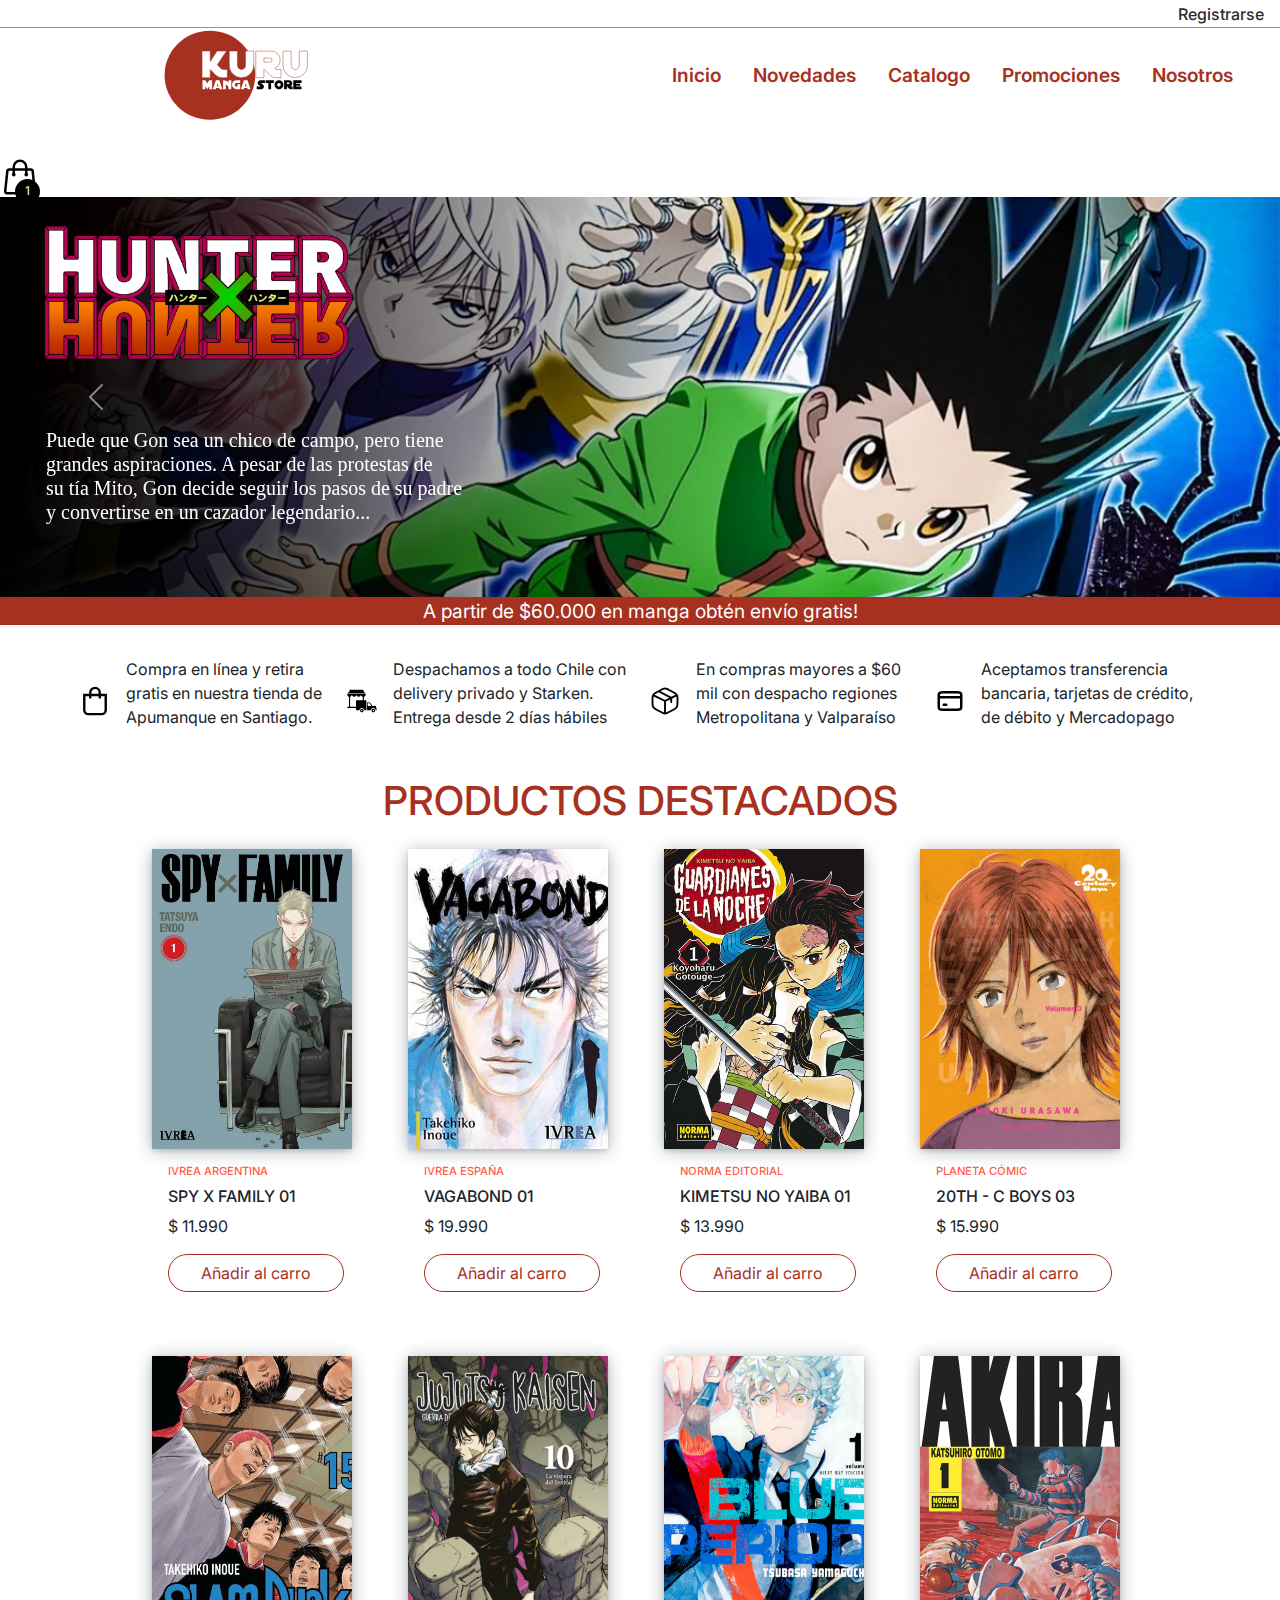
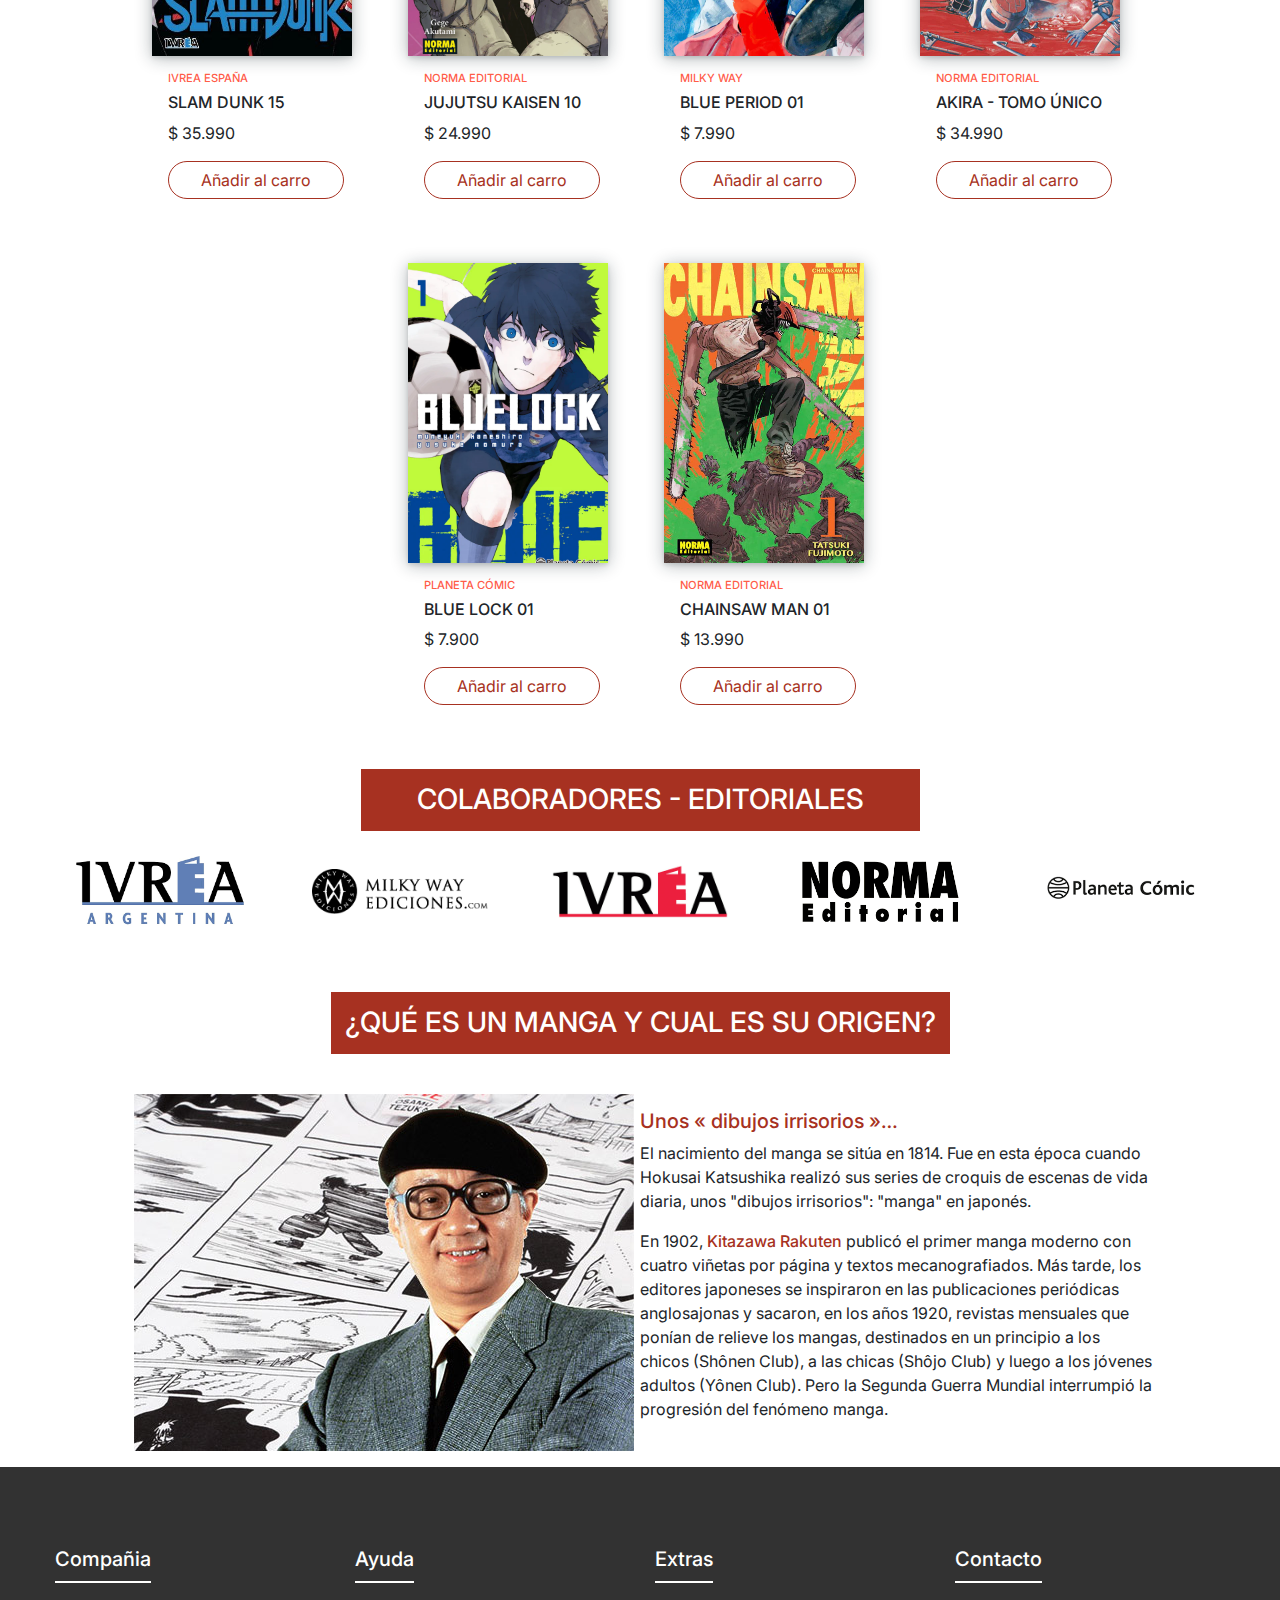
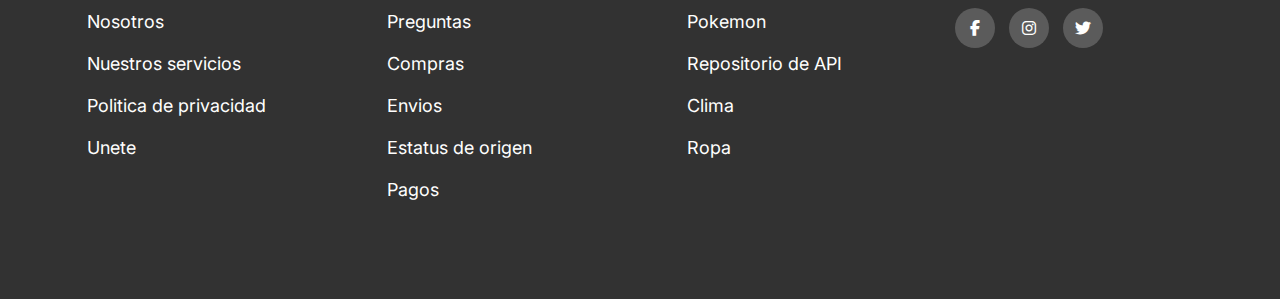
<file: index.html>
<!DOCTYPE html>
<html lang="es">
  <head>
    <meta charset="UTF-8" />
    <meta name="viewport" content="width=device-width, initial-scale=1.0" />
    <title>KuruMangas Store | Tienda de mangas</title>

    <link rel="icon" href="imagenes/iconno.svg" />
    <link
      href="https://cdn.jsdelivr.net/npm/bootstrap@5.3.3/dist/css/bootstrap.min.css"
      rel="stylesheet"
      integrity="sha384-QWTKZyjpPEjISv5WaRU9OFeRpok6YctnYmDr5pNlyT2bRjXh0JMhjY6hW+ALEwIH"
      crossorigin="anonymous"
    />
    <link rel="stylesheet" href="estilo.css" />
    <link
      rel="stylesheet"
      href="https://cdnjs.cloudflare.com/ajax/libs/font-awesome/6.5.2/css/all.min.css"
    />
  </head>

  <body>
    <script
      src="https://cdn.jsdelivr.net/npm/bootstrap@5.3.3/dist/js/bootstrap.bundle.min.js"
      integrity="sha384-YvpcrYf0tY3lHB60NNkmXc5s9fDVZLESaAA55NDzOxhy9GkcIdslK1eN7N6jIeHz"
      crossorigin="anonymous"
    ></script>

    <header>
      <div class="login-register">
        <a href="registro.html">Registrarse</a>
      </div>
      <nav>
        <div id="logo">
          <a href="index.html"
            ><img src="imagenes/logo2pagina.svg" alt="logo"
          /></a>
        </div>
        <div id="links">
          <a href="index.html">Inicio</a>
          <a href="Novedades.html">Novedades</a>
          <a href="Catalogo.html">Catalogo</a>
          <a href="Promociones.html">Promociones</a>
          <a href="Nosotros.html">Nosotros</a>
        </div>
        <div class="container-icon">
          <svg
            xmlns="http://www.w3.org/2000/svg"
            fill="none"
            viewBox="0 0 24 24"
            stroke-width="1.5"
            stroke="currentColor"
            class="icon-cart"
          >
            <path
              stroke-linecap="round"
              stroke-linejoin="round"
              d="M15.75 10.5V6a3.75 3.75 0 10-7.5 0v4.5m11.356-1.993l1.263 12c.07.665-.45 1.243-1.119 1.243H4.25a1.125 1.125 0 01-1.12-1.243l1.264-12A1.125 1.125 0 015.513 7.5h12.974c.576 0 1.059.435 1.119 1.007zM8.625 10.5a.375.375 0 11-.75 0 .375.375 0 01.75 0zm7.5 0a.375.375 0 11-.75 0 .375.375 0 01.75 0z"
            />
          </svg>
          <div class="count-products">
            <span id="contador-productos">1</span>
          </div>

          <div class="container-cart-products hidden-cart">
            <div class="cart-product">
              <div class="info-cart-product">
                <span class="cantidad-producto-carrito">1</span>
                <p class="titulo-producto-carrito">The Horizon 01</p>
                <span class="precio-producto-carrito">$24.500</span>
              </div>
              <svg
                xmlns="http://www.w3.org/2000/svg"
                fill="none"
                viewBox="0 0 24 24"
                stroke-width="1.5"
                stroke="currentColor"
                class="icon-close"
              >
                <path
                  stroke-linecap="round"
                  stroke-linejoin="round"
                  d="M6 18L18 6M6 6l12 12"
                />
              </svg>
            </div>
            <div class="cart-total">
              <h3>Total:</h3>
              <span class="total-pagar">$24.500</span>
            </div>
          </div>
        </div>
      </nav>

      <div id="carouselExample" class="carousel slide">
        <div class="carousel-inner">
          <div class="carousel-item active">
            <img
              src="imagenes/hxh3carrusel.svg"
              class="d-block w-100"
              alt="hxh"
            />
          </div>
          <div class="carousel-item">
            <img
              src="imagenes/One piece banner.svg"
              class="d-block w-100"
              alt="onepiece"
            />
          </div>
          <div class="carousel-item">
            <img
              src="imagenes/Bluelock.svg"
              class="d-block w-100"
              alt="bluelock"
            />
          </div>
        </div>
        <button
          class="carousel-control-prev"
          type="button"
          data-bs-target="#carouselExample"
          data-bs-slide="prev"
        >
          <span class="carousel-control-prev-icon" aria-hidden="true"></span>
          <span class="visually-hidden">Previous</span>
        </button>
        <button
          class="carousel-control-next"
          type="button"
          data-bs-target="#carouselExample"
          data-bs-slide="next"
        >
          <span class="carousel-control-next-icon" aria-hidden="true"></span>
          <span class="visually-hidden">Next</span>
        </button>
      </div>
      <div id="promo">
        <p>A partir de $60.000 en manga obtén envío gratis!</p>
      </div>
    </header>
    <section>
      <div id="info">
        <div class="caja">
          <div class="cajita">
            <img src="imagenes/shop-bag-svgrepo-com.svg" alt="" />
            <p>
              Compra en línea y retira gratis en nuestra tienda de Apumanque en
              Santiago.
            </p>
          </div>
        </div>

        <div class="caja">
          <div class="cajita">
            <img
              src="imagenes/restocking-logistics-shipment-supply-chain-svgrepo-com.svg"
              alt=""
            />
            <p>
              Despachamos a todo Chile con delivery privado y Starken. Entrega
              desde 2 días hábiles
            </p>
          </div>
        </div>

        <div class="caja">
          <div class="cajita">
            <img src="imagenes/box-svgrepo-com.svg" alt="caja" />
            <p>
              En compras mayores a $60 mil con despacho regiones Metropolitana y
              Valparaíso
            </p>
          </div>
        </div>

        <div class="caja">
          <div class="cajita">
            <img src="imagenes/credit-card-svgrepo-com.svg" alt="tarjeta" />
            <p>
              Aceptamos transferencia bancaria, tarjetas de crédito, de débito y
              Mercadopago
            </p>
          </div>
        </div>
      </div>

      <div id="titulo2">
        <h2>PRODUCTOS DESTACADOS</h2>
      </div>

      <div class="container">
        <div class="card" style="width: 13rem">
          <div class="card-image" id="card-1"></div>
          <div class="card-body">
            <h5 class="editorial">IVREA ARGENTINA</h5>
            <h6 class="card-title">SPY X FAMILY 01</h6>
            <p class="card-text">$ 11.990</p>
            <a href="#" class="btn btn-primary">Añadir al carro</a>
          </div>
        </div>

        <div class="card" style="width: 13rem">
          <div class="card-image" id="card-2"></div>
          <div class="card-body">
            <h5 class="editorial">IVREA ESPAÑA</h5>
            <h6 class="card-title">VAGABOND 01</h6>
            <p class="card-text">$ 19.990</p>
            <a href="#" class="btn btn-primary">Añadir al carro</a>
          </div>
        </div>

        <div class="card" style="width: 13rem">
          <div class="card-image" id="card-3"></div>
          <div class="card-body">
            <h5 class="editorial">NORMA EDITORIAL</h5>
            <h6 class="card-title">KIMETSU NO YAIBA 01</h6>
            <p class="card-text">$ 13.990</p>
            <a href="#" class="btn btn-primary">Añadir al carro</a>
          </div>
        </div>

        <div class="card" style="width: 13rem">
          <div class="card-image" id="card-4"></div>
          <div class="card-body">
            <h5 class="editorial">PLANETA CÓMIC</h5>
            <h6 class="card-title">20TH - C BOYS 03</h6>
            <p class="card-text">$ 15.990</p>
            <a href="#" class="btn btn-primary">Añadir al carro</a>
          </div>
        </div>

        <div class="card" style="width: 13rem">
          <div class="card-image" id="card-5"></div>
          <div class="card-body">
            <h5 class="editorial">IVREA ESPAÑA</h5>
            <h6 class="card-title">SLAM DUNK 15</h6>
            <p class="card-text">$ 35.990</p>
            <a href="#" class="btn btn-primary">Añadir al carro</a>
          </div>
        </div>

        <div class="card" style="width: 13rem">
          <div class="card-image" id="card-6"></div>
          <div class="card-body">
            <h5 class="editorial">NORMA EDITORIAL</h5>
            <h6 class="card-title">JUJUTSU KAISEN 10</h6>
            <p class="card-text">$ 24.990</p>
            <a href="#" class="btn btn-primary">Añadir al carro</a>
          </div>
        </div>

        <div class="card" style="width: 13rem">
          <div class="card-image" id="card-7"></div>
          <div class="card-body">
            <h5 class="editorial">MILKY WAY</h5>
            <h6 class="card-title">BLUE PERIOD 01</h6>
            <p class="card-text">$ 7.990</p>
            <a href="#" class="btn btn-primary">Añadir al carro</a>
          </div>
        </div>

        <div class="card" style="width: 13rem">
          <div class="card-image" id="card-8"></div>
          <div class="card-body">
            <h5 class="editorial">NORMA EDITORIAL</h5>
            <h6 class="card-title">AKIRA - TOMO ÚNICO</h6>
            <p class="card-text">$ 34.990</p>
            <a href="#" class="btn btn-primary">Añadir al carro</a>
          </div>
        </div>

        <div class="card" style="width: 13rem">
          <div class="card-image" id="card-9" title="jajajj"></div>
          <div class="card-body">
            <h5 class="editorial">PLANETA CÓMIC</h5>
            <h6 class="card-title">BLUE LOCK 01</h6>
            <p class="card-text">$ 7.900</p>
            <a href="#" class="btn btn-primary">Añadir al carro</a>
          </div>
        </div>

        <div class="card" style="width: 13rem">
          <div class="card-image" id="card-10"></div>
          <div class="card-body">
            <h5 class="editorial">NORMA EDITORIAL</h5>
            <h6 class="card-title">CHAINSAW MAN 01</h6>
            <p class="card-text">$ 13.990</p>
            <a href="#" class="btn btn-primary">Añadir al carro</a>
          </div>
        </div>
      </div>
    </section>

    <section>
      <div id="colaboradores">
        <h3>COLABORADORES - EDITORIALES</h3>

        <div class="row-colabs">
          <a
            href="https://www.ivrea.com.ar/"
            class="colaborators"
            target="_blank"
            ><img src="colaboradores/ivre-arg.png" alt="ivrea argentina" /></a
          ><a
            href="https://www.milkywayediciones.com/collections/all"
            class="colaborators"
            target="_blank"
            ><img src="colaboradores/milkyway.png" alt="milkyway" /></a
          ><a
            href="http://editorialivrea.com/ESP/"
            class="colaborators"
            target="_blank"
            ><img src="colaboradores/ivreaespaña.png" alt="ivreaespaña" /></a
          ><a
            href="https://www.normaeditorial.com/"
            class="colaborators"
            target="_blank"
            ><img src="colaboradores/norma.png  " alt="normaeditorial" /></a
          ><a
            href="https://www.planetadelibros.cl/editorial/planeta-comic/485"
            class="colaborators"
            target="_blank"
            ><img src="colaboradores/planeta-comic.png" alt=""
          /></a>
        </div>
      </div>

      <div id="mangainfo">
        <h3 id="mangainfoh3">¿QUÉ ES UN MANGA Y CUAL ES SU ORIGEN?</h3>
        <div class="row-info">
          <div class="left">
            <img src="imagenes/Osamu-Tezuka.jpg" alt="Osamu-Tezuka" />
          </div>

          <div class="parrafos">
            <h5>Unos « dibujos irrisorios »…</h5>

            <p class="up">
              El nacimiento del manga se sitúa en 1814. Fue en esta época cuando
              Hokusai Katsushika realizó sus series de croquis de escenas de
              vida diaria, unos "dibujos irrisorios": "manga" en japonés.
            </p>
            <p>
              En 1902,
              <a
                href="https://en.wikipedia.org/wiki/Kitazawa_Rakuten"
                target="_blank"
                >Kitazawa Rakuten</a
              >
              publicó el primer manga moderno con cuatro viñetas por página y
              textos mecanografiados. Más tarde, los editores japoneses se
              inspiraron en las publicaciones periódicas anglosajonas y sacaron,
              en los años 1920, revistas mensuales que ponían de relieve los
              mangas, destinados en un principio a los chicos (Shônen Club), a
              las chicas (Shôjo Club) y luego a los jóvenes adultos (Yônen
              Club). Pero la Segunda Guerra Mundial interrumpió la progresión
              del fenómeno manga.
            </p>
          </div>
        </div>
      </div>
    </section>

    <footer class="footer">
      <div class="container2">
        <div class="footer-row">
          <div class="footer-links">
            <h4>Compañia</h4>
            <ul>
              <li><a href="Nosotros.html">Nosotros</a></li>
              <li><a href="#">Nuestros servicios</a></li>
              <li><a href="#">Politica de privacidad</a></li>
              <li><a href="#">Unete</a></li>
            </ul>
          </div>
          <div class="footer-links">
            <h4>Ayuda</h4>
            <ul>
              <li><a href="#">Preguntas</a></li>
              <li><a href="#">Compras</a></li>
              <li><a href="#">Envios</a></li>
              <li><a href="#">Estatus de origen</a></li>
              <li><a href="#">Pagos</a></li>
            </ul>
          </div>
          <div class="footer-links">
            <h4>Extras</h4>
            <ul>
              <li><a href="pokemon.html">Pokemon</a></li>
              <li><a href="#">Repositorio de API</a></li>
              <li><a href="#">Clima</a></li>
              <li><a href="#">Ropa</a></li>
            </ul>
          </div>

          <div class="footer-links">
            <h4>Contacto</h4>
            <div class="social-link">
              <a
                class="social"
                href="https://www.facebook.com/people/Kuru-Mangas/pfbid02cDtnRDqFjepoNicQhkuEwfjNtDgUdV3WVHALkVENBucxR7cX1reT9cbi6jdZfxDzl/"
                target="_blank"
                ><i class="fab fa-facebook-f"></i
              ></a>
              <a
                class="social"
                href="https://www.instagram.com/kurumangas"
                target="_blank"
                ><i class="fab fa-instagram"></i
              ></a>
              <a
                class="social"
                href="https://twitter.com/KuruMangas"
                target="_blank"
                ><i class="fab fa-twitter"></i
              ></a>
            </div>
          </div>
        </div>
      </div>
    </footer>
    <script src="index.js"></script>
  </body>
</html>
</file>
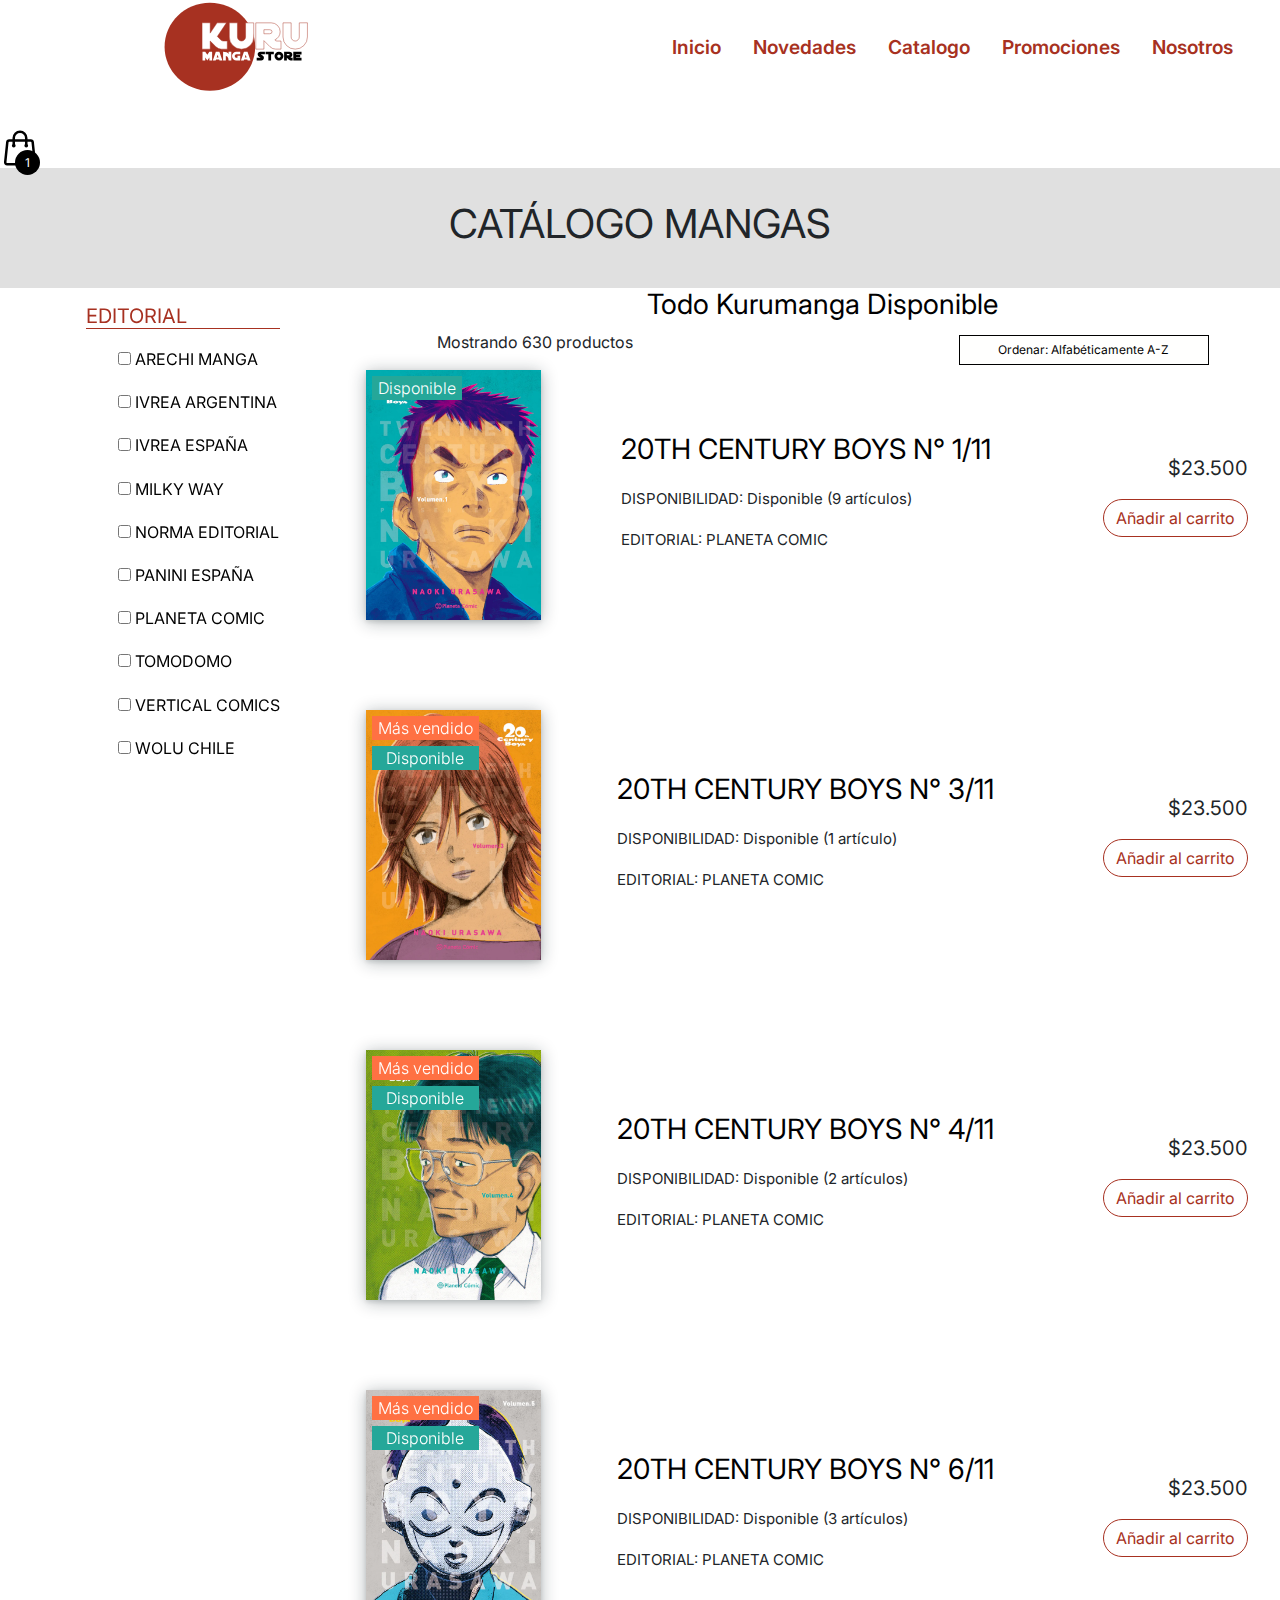
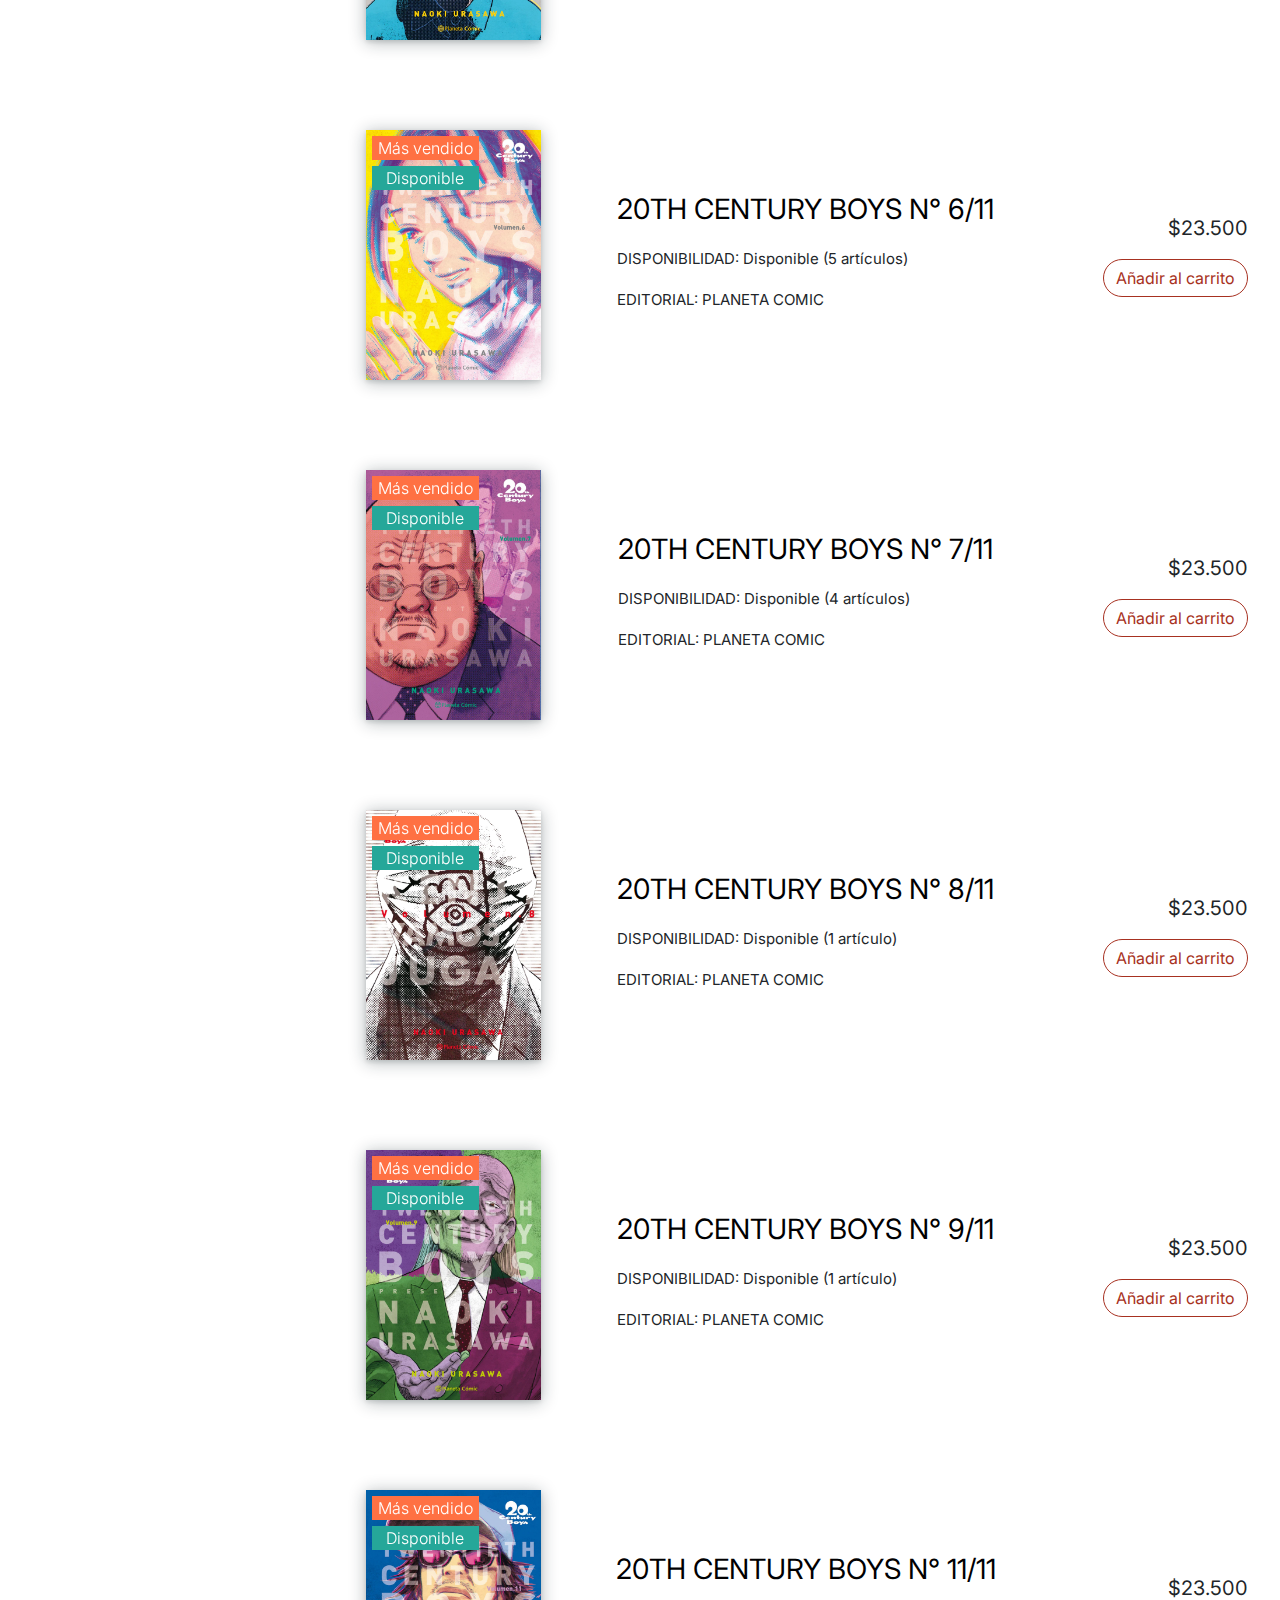
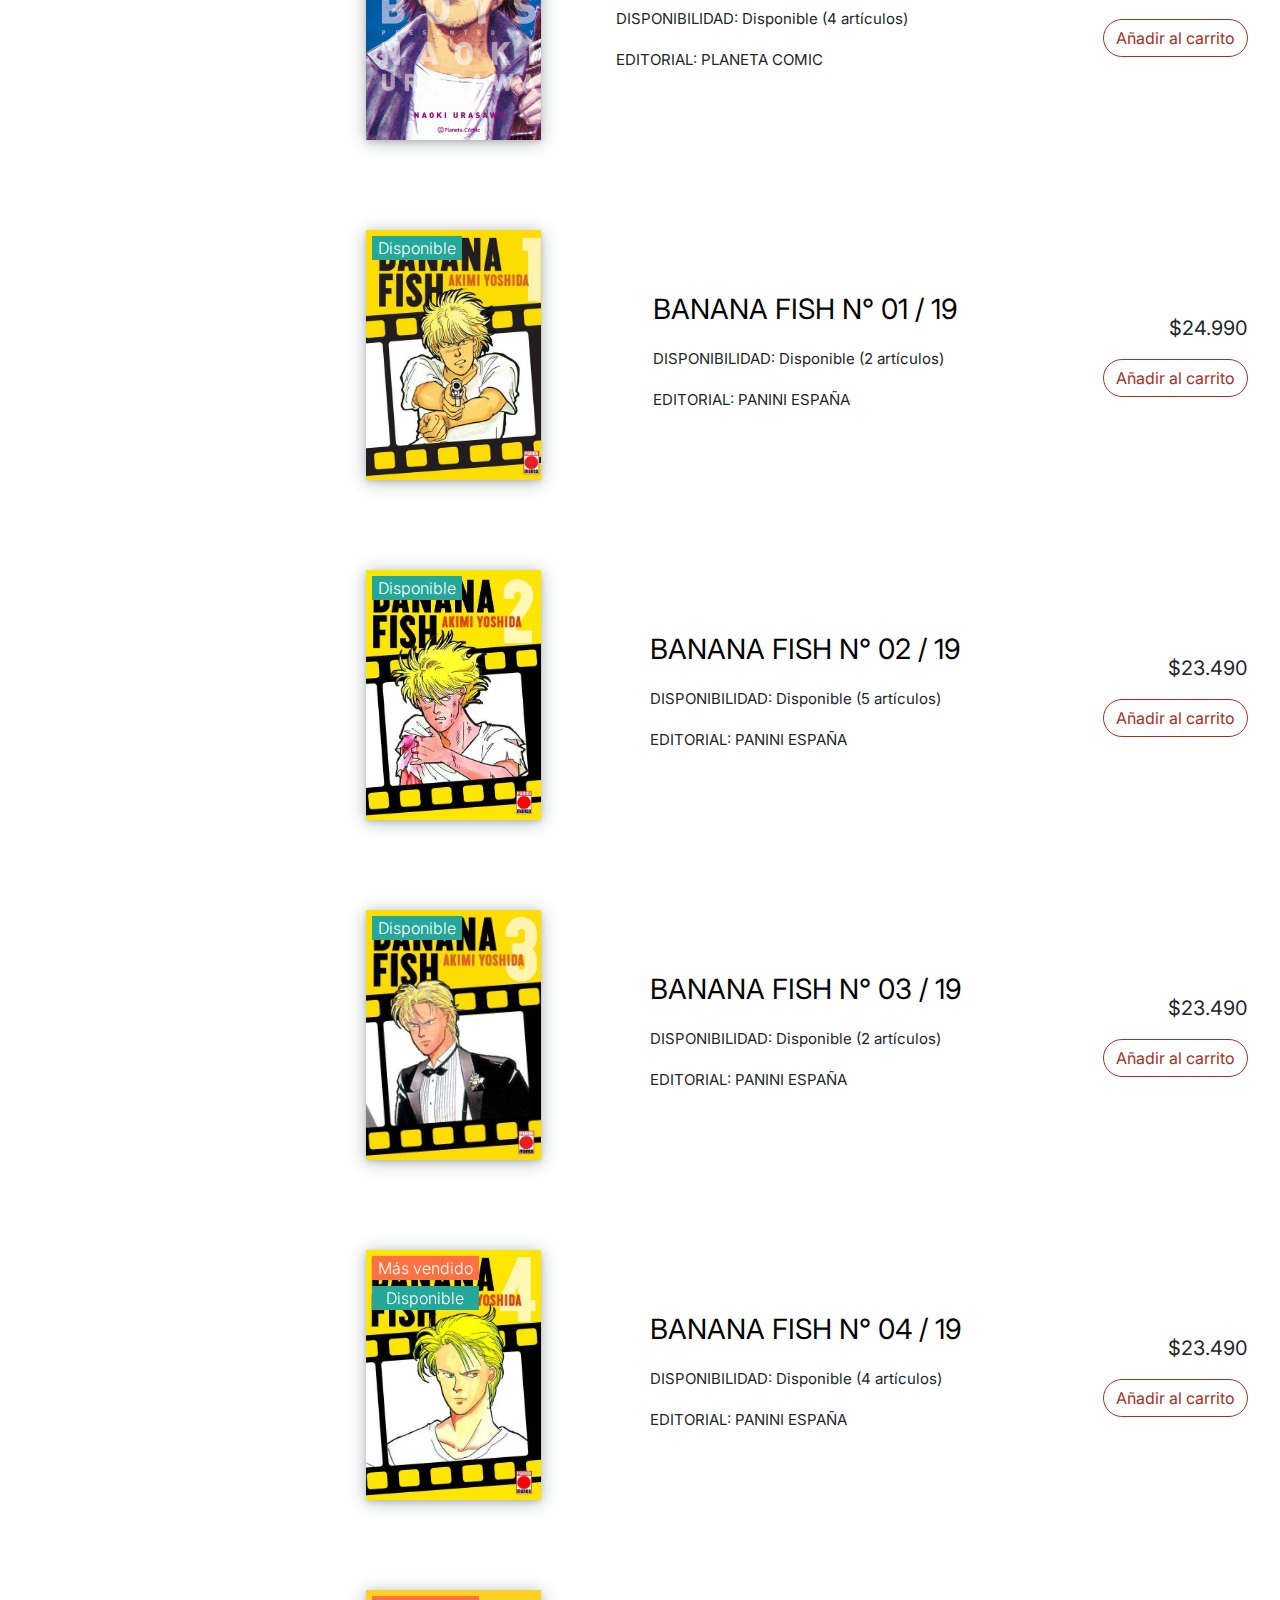
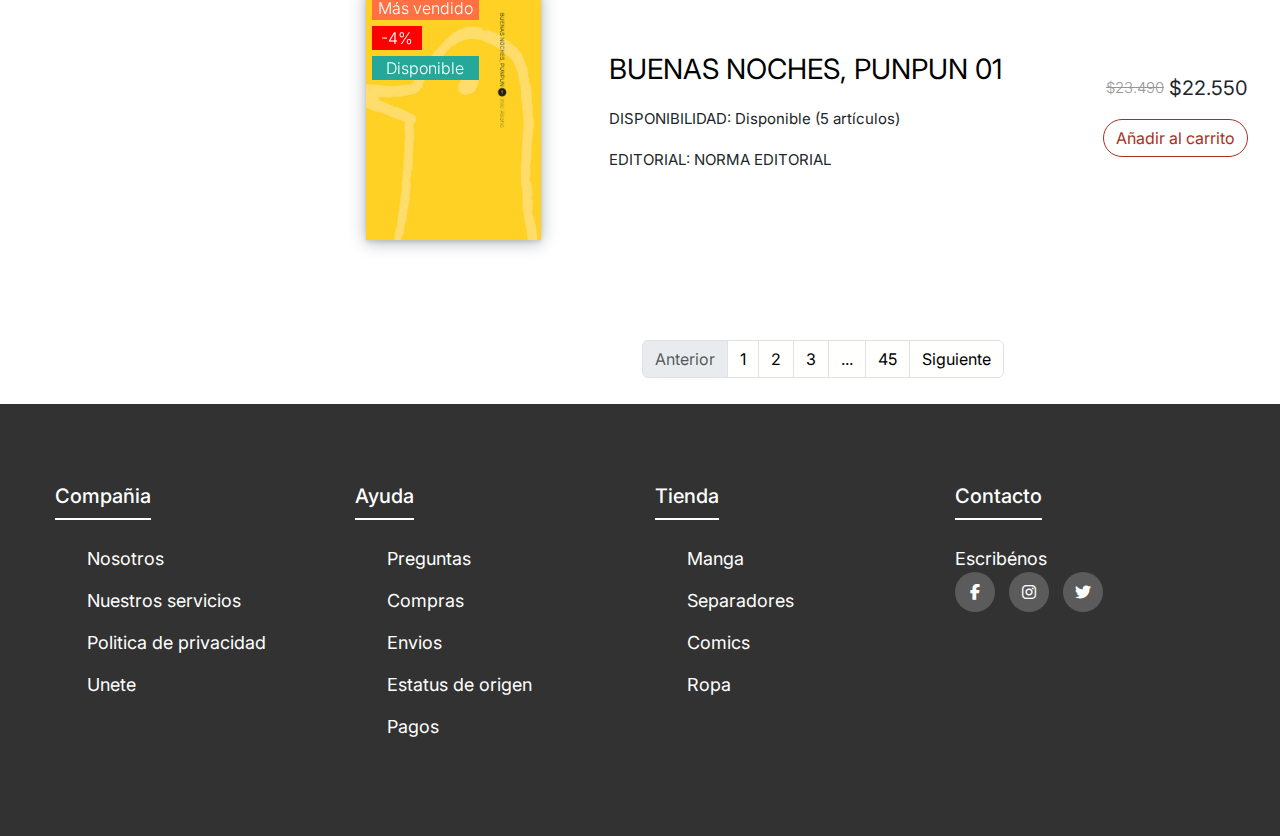
<file: Catalogo.html>
<!DOCTYPE html>
<html lang="es">
  <head>
    <meta charset="UTF-8" />
    <meta name="viewport" content="width=device-width, initial-scale=1.0" />
    <title>Todo KuruMangas Disponible - KuruMangas</title>
    <link rel="icon" href="imagenes/iconno.svg" />
    <link
      rel="stylesheet"
      href="https://cdnjs.cloudflare.com/ajax/libs/font-awesome/6.5.2/css/all.min.css"
    />
    <link
      href="https://cdn.jsdelivr.net/npm/bootstrap@5.3.3/dist/css/bootstrap.min.css"
      rel="stylesheet"
      integrity="sha384-QWTKZyjpPEjISv5WaRU9OFeRpok6YctnYmDr5pNlyT2bRjXh0JMhjY6hW+ALEwIH"
      crossorigin="anonymous"
    />
    <link rel="stylesheet" href="estilo.css" />
  </head>
  <body>

    <script
    src="https://cdn.jsdelivr.net/npm/bootstrap@5.3.3/dist/js/bootstrap.bundle.min.js"
    integrity="sha384-YvpcrYf0tY3lHB60NNkmXc5s9fDVZLESaAA55NDzOxhy9GkcIdslK1eN7N6jIeHz"
    crossorigin="anonymous"
  ></script>

    <header>
      <nav>
        <div id="logo">
          <a href="index.html"><img src="imagenes/logo2pagina.svg" alt="logo" /></a>
        </div>
        <div id="links">
          <a href="index.html">Inicio</a>
          <a href="Novedades.html">Novedades</a>
          <a href="Catalogo.html">Catalogo</a>
          <a href="Promociones.html">Promociones</a>
          <a href="Nosotros.html">Nosotros</a>
        </div>
        <div class="container-icon">
          <svg
            xmlns="http://www.w3.org/2000/svg"
            fill="none"
            viewBox="0 0 24 24"
            stroke-width="1.5"
            stroke="currentColor"
            class="icon-cart"
          >
            <path
              stroke-linecap="round"
              stroke-linejoin="round"
              d="M15.75 10.5V6a3.75 3.75 0 10-7.5 0v4.5m11.356-1.993l1.263 12c.07.665-.45 1.243-1.119 1.243H4.25a1.125 1.125 0 01-1.12-1.243l1.264-12A1.125 1.125 0 015.513 7.5h12.974c.576 0 1.059.435 1.119 1.007zM8.625 10.5a.375.375 0 11-.75 0 .375.375 0 01.75 0zm7.5 0a.375.375 0 11-.75 0 .375.375 0 01.75 0z"
            />
          </svg>
          <div class="count-products">
            <span id="contador-productos">1</span>
          </div>

          <div class="container-cart-products hidden-cart">
            <div class="cart-product">
              <div class="info-cart-product">
                <span class="cantidad-producto-carrito">1</span>
                <p class="titulo-producto-carrito">The Horizon 01</p>
                <span class="precio-producto-carrito">$24.500</span>
              </div>
              <svg
                xmlns="http://www.w3.org/2000/svg"
                fill="none"
                viewBox="0 0 24 24"
                stroke-width="1.5"
                stroke="currentColor"
                class="icon-close"
              >
                <path
                  stroke-linecap="round"
                  stroke-linejoin="round"
                  d="M6 18L18 6M6 6l12 12"
                />
              </svg>
            </div>
            <div class="cart-total">
              <h3>Total:</h3>
              <span class="total-pagar">$24.500</span>
            </div>
          </div>
        </div>
      </nav>
    </header>

    <div class="contenedor">

      <div class="titulo-catalogo">

        <h1>CATÁLOGO MANGAS</h1>

      </div>

      <div class="row-container">
        <div class="left">
          
          <div class="checkbox-diseño">
            <div class="content"> 
              <h4 class="title">EDITORIAL</h4>

              <ul class="items ">
                <li class="item">
                  <label for="editorial-1">
                    <input
                      type="checkbox"
                      id="editorial-1"
                      name="checkbox-1"
                      value="arechi-manga"
                    />

                    <a
                      href="#"
                      role="button"
                      class="term-label"
                    >
                      ARECHI MANGA
                    </a>
                  </label>
                </li>

                <li class="item">
                  <label for="editorial-2">
                    <input
                      type="checkbox"
                      id="editorial-1"
                      name="filter[259076][6]"
                      value="ivrea-argentina"
                    />

                    <a
                      href="#"
                      role="button"
                      class="term-label"
                    >
                      IVREA ARGENTINA
                    </a>
                  </label>
                </li>

                <li class="item">
                  <label for="editorial-3">
                    <input
                      type="checkbox"
                      id="editorial-3"
                      name="filter[259076][6]"
                      value="ivrea-españa"
                    />

                    <a
                      href="#"
                      role="button"
                      class="term-label"
                    >
                      IVREA ESPAÑA
                    </a>
                  </label>
                </li>

                <li class="item">
                  <label for="editorial-4">
                    <input
                      type="checkbox"
                      id="editorial-4"
                      name="filter[259076][6]"
                      value="milkyway"
                    />

                    <a
                      href="#"
                      role="button"
                      class="term-label"
                    >
                      MILKY WAY
                    </a>
                  </label>
                </li>

                <li class="item">
                  <label for="editorial-5">
                    <input
                      type="checkbox"
                      id="editorial-5"
                      name="filter[259076][6]"
                      value="norma-editorial"
                    />

                    <a
                      href="#"
                      role="button"
                      class="term-label"
                    >
                      NORMA EDITORIAL
                    </a>
                  </label>
                </li>

                <li class="item">
                  <label for="editorial-6">
                    <input
                      type="checkbox"
                      id="editorial-6"
                      name="filter[259076][6]"
                      value="panini-españa"
                    />

                    <a
                      href="#"
                      role="button"
                      class="term-label"
                    >
                      PANINI ESPAÑA
                    </a>
                  </label>
                </li>

                <li class="item">
                  <label for="editorial-7">
                    <input
                      type="checkbox"
                      id="editorial-7"
                      name="filter[259076][6]"
                      value="planeta-comic"
                    />

                    <a
                      href="#"
                      role="button"
                      class="term-label"
                    >
                      PLANETA COMIC
                    </a>
                  </label>
                </li>

                <li class="item">
                  <label for="editorial-8">
                    <input
                      type="checkbox"
                      id="editorial-8"
                      name="filter[259076][6]"
                      value="tomodomo"
                    />

                    <a
                      href="#"
                      role="button"
                      class="term-label"
                    >
                      TOMODOMO
                    </a>
                  </label>
                </li>

                <li class="item">
                  <label for="editorial-8">
                    <input
                      type="checkbox"
                      id="editorial-8"
                      name="filter[259076][6]"
                      value="tomodomo"
                    />

                    <a
                      href="#"
                      role="button"
                      class="term-label"
                    >
                      VERTICAL COMICS
                    </a>
                  </label>
                </li>

                <li class="item">
                  <label for="editorial-8">
                    <input
                      type="checkbox"
                      id="editorial-8"
                      name="filter[259076][6]"
                      value="tomodomo"
                    />

                    <a
                      href="#"
                      role="button"
                      class="term-label"
                    >
                      WOLU CHILE
                    </a>
                  </label>
                </li>

                
              </ul>
            </div>
          </div>
        </div>

        <div class="right">
          
          <div class="encabezado-right">
            <h3>
              Todo Kurumanga Disponible
            </h3>
          </div>

          <div class="coleccion"> 

            <div class="arriba">

              <div class="productos">
                <p>Mostrando 630 productos</p>
              </div>

              <div class="dropdown">
                <button class="dropbtn">Ordenar: Alfabéticamente A-Z</button>
                <div class="dropdown-lista">
                  <a href="#">Características</a>
                  <a href="#">Más vendidos</a>
                  <a href="#">Alfabéticamente A-Z</a>
                  <a href="#">Precio, menor a mayor</a>
                  <a href="#">Precio, mayor a menor</a>
                  <a href="#">Alfabéticamente Z-A</a>
                </div>
              </div>


            </div>

              <div class="colecciones">

                <div class="producto-coleccion">
                  <div class="manga-producto">

                    <div class="imagen-manga" id="manga-1">

                      <div class="disponible-vendido">
                        <div class="disp">Disponible</div>

                      </div>
                    </div>

                    <div class="producto-info">
                      <h3>20TH CENTURY BOYS N° 1/11</h3>
                      <h5>DISPONIBILIDAD: Disponible (9 artículos)
                      </h5>
                      <h5>EDITORIAL: PLANETA COMIC</h5>
                    </div>

                    <div class="precio-producto">

                      <p>$23.500</p>
                      <a href="#" class="btn btn-primary">Añadir al carrito</a>

                    </div>

                  </div>
                </div>


                <div class="producto-coleccion">
                  <div class="manga-producto">

                    <div class="imagen-manga" id="manga-2">

                      <div class="disponible-vendido">
                        <div class="mas">Más vendido</div>
                        <div class="disp">Disponible</div>

                      </div>
                    </div>

                    <div class="producto-info" >
                      <h3>20TH CENTURY BOYS N° 3/11</h3>
                      <h5>DISPONIBILIDAD: Disponible (1 artículo)
                      </h5>
                      <h5>EDITORIAL: PLANETA COMIC</h5>
                    </div>

                    <div class="precio-producto">

                      <p>$23.500</p>
                      <a href="#" class="btn btn-primary">Añadir al carrito</a>

                    </div>

                  </div>
                </div>

                <div class="producto-coleccion">
                  <div class="manga-producto">

                    <div class="imagen-manga" id="manga-3">

                      <div class="disponible-vendido">
                        <div class="mas">Más vendido</div>
                        <div class="disp">Disponible</div>

                      </div>
                    </div>

                    <div class="producto-info">
                      <h3>20TH CENTURY BOYS N° 4/11</h3>
                      <h5>DISPONIBILIDAD: Disponible (2 artículos)
                      </h5>
                      <h5>EDITORIAL: PLANETA COMIC</h5>
                    </div>

                    <div class="precio-producto">

                      <p>$23.500</p>
                      <a href="#" class="btn btn-primary">Añadir al carrito</a>

                    </div>

                  </div>
                </div>

                <div class="producto-coleccion">
                  <div class="manga-producto">

                    <div class="imagen-manga" id="manga-4">

                      <div class="disponible-vendido">
                        <div class="mas">Más vendido</div>
                        <div class="disp">Disponible</div>

                      </div>
                    </div>

                    <div class="producto-info">
                      <h3>20TH CENTURY BOYS N° 6/11</h3>
                      <h5>DISPONIBILIDAD: Disponible (3 artículos)
                      </h5>
                      <h5>EDITORIAL: PLANETA COMIC</h5>
                    </div>

                    <div class="precio-producto">

                      <p>$23.500</p>
                      <a href="#" class="btn btn-primary">Añadir al carrito</a>

                    </div>

                  </div>
                </div>

                <div class="producto-coleccion">
                  <div class="manga-producto">

                    <div class="imagen-manga" id="manga-5">

                      <div class="disponible-vendido">
                        <div class="mas">Más vendido</div>
                        <div class="disp">Disponible</div>

                      </div>
                    </div>

                    <div class="producto-info">
                      <h3>20TH CENTURY BOYS N° 6/11</h3>
                      <h5>DISPONIBILIDAD: Disponible (5 artículos)
                      </h5>
                      <h5>EDITORIAL: PLANETA COMIC</h5>
                    </div>

                    <div class="precio-producto">

                      <p>$23.500</p>
                      <a href="#" class="btn btn-primary">Añadir al carrito</a>

                    </div>

                  </div>
                </div>

                <div class="producto-coleccion">
                  <div class="manga-producto">

                    <div class="imagen-manga" id="manga-6">

                      <div class="disponible-vendido">
                        <div class="mas">Más vendido</div>
                        <div class="disp">Disponible</div>

                      </div>
                    </div>

                    <div class="producto-info">
                      <h3>20TH CENTURY BOYS N° 7/11</h3>
                      <h5>DISPONIBILIDAD: Disponible (4 artículos)
                      </h5>
                      <h5>EDITORIAL: PLANETA COMIC</h5>
                    </div>

                    <div class="precio-producto">

                      <p>$23.500</p>
                      <a href="#" class="btn btn-primary">Añadir al carrito</a>

                    </div>

                  </div>
                </div>

                <div class="producto-coleccion">
                  <div class="manga-producto">

                    <div class="imagen-manga" id="manga-7">

                      <div class="disponible-vendido">
                        <div class="mas">Más vendido</div>
                        <div class="disp">Disponible</div>

                      </div>
                    </div>

                    <div class="producto-info">
                      <h3>20TH CENTURY BOYS N° 8/11</h3>
                      <h5>DISPONIBILIDAD: Disponible (1 artículo)
                      </h5>
                      <h5>EDITORIAL: PLANETA COMIC</h5>
                    </div>

                    <div class="precio-producto">

                      <p>$23.500</p>
                      <a href="#" class="btn btn-primary">Añadir al carrito</a>

                    </div>

                  </div>
                </div>

                <div class="producto-coleccion">
                  <div class="manga-producto">

                    <div class="imagen-manga" id="manga-8">

                      <div class="disponible-vendido">
                        <div class="mas">Más vendido</div>
                        <div class="disp">Disponible</div>

                      </div>
                    </div>

                    <div class="producto-info">
                      <h3>20TH CENTURY BOYS N° 9/11</h3>
                      <h5>DISPONIBILIDAD: Disponible (1 artículo)
                      </h5>
                      <h5>EDITORIAL: PLANETA COMIC</h5>
                    </div>

                    <div class="precio-producto">

                      <p>$23.500</p>
                      <a href="#" class="btn btn-primary">Añadir al carrito</a>

                    </div>

                  </div>
                </div>

                <div class="producto-coleccion">
                  <div class="manga-producto">

                    <div class="imagen-manga" id="manga-9">

                      <div class="disponible-vendido">
                        <div class="mas">Más vendido</div>
                        <div class="disp">Disponible</div>

                      </div>
                    </div>

                    <div class="producto-info">
                      <h3>20TH CENTURY BOYS N° 11/11</h3>
                      <h5>DISPONIBILIDAD: Disponible (4 artículos)
                      </h5>
                      <h5>EDITORIAL: PLANETA COMIC</h5>
                    </div>

                    <div class="precio-producto">

                      <p>$23.500</p>
                      <a href="#" class="btn btn-primary">Añadir al carrito</a>

                    </div>

                  </div>
                </div>

                <div class="producto-coleccion">
                  <div class="manga-producto">

                    <div class="imagen-manga" id="manga-10">

                      <div class="disponible-vendido">
                        <div class="disp">Disponible</div>

                      </div>
                    </div>

                    <div class="producto-info">
                      <h3>BANANA FISH N° 01 / 19 </h3>
                      <h5>DISPONIBILIDAD: Disponible (2 artículos)
                      </h5>
                      <h5>EDITORIAL: PANINI ESPAÑA</h5>
                    </div>

                    <div class="precio-producto">

                      <p>$24.990</p>
                      <a href="#" class="btn btn-primary">Añadir al carrito</a>

                    </div>

                  </div>
                </div>

                <div class="producto-coleccion">
                  <div class="manga-producto">

                    <div class="imagen-manga" id="manga-11">

                      <div class="disponible-vendido">
                        <div class="disp">Disponible</div>

                      </div>
                    </div>

                    <div class="producto-info">
                      <h3>BANANA FISH N° 02 / 19</h3>
                      <h5>DISPONIBILIDAD: Disponible (5 artículos)
                      </h5>
                      <h5>EDITORIAL: PANINI ESPAÑA</h5>
                    </div>

                    <div class="precio-producto">

                      <p>$23.490</p>
                      <a href="#" class="btn btn-primary">Añadir al carrito</a>

                    </div>

                  </div>
                </div>

                <div class="producto-coleccion">
                  <div class="manga-producto">

                    <div class="imagen-manga" id="manga-12">

                      <div class="disponible-vendido">
                        <div class="disp">Disponible</div>

                      </div>
                    </div>

                    <div class="producto-info">
                      <h3>BANANA FISH N° 03 / 19</h3>
                      <h5>DISPONIBILIDAD: Disponible (2 artículos)
                      </h5>
                      <h5>EDITORIAL: PANINI ESPAÑA</h5>
                    </div>

                    <div class="precio-producto">

                      <p>$23.490</p>
                      <a href="#" class="btn btn-primary">Añadir al carrito</a>

                    </div>

                  </div>
                </div>

                <div class="producto-coleccion">
                  <div class="manga-producto">

                    <div class="imagen-manga" id="manga-13">

                      <div class="disponible-vendido">
                        <div class="mas">Más vendido</div>
                        <div class="disp">Disponible</div>

                      </div>
                    </div>

                    <div class="producto-info">
                      <h3>BANANA FISH N° 04 / 19</h3>
                      <h5>DISPONIBILIDAD: Disponible (4 artículos)
                      </h5>
                      <h5>EDITORIAL: PANINI ESPAÑA</h5>
                    </div>

                    <div class="precio-producto">

                      <p>$23.490</p>
                      <a href="#" class="btn btn-primary">Añadir al carrito</a>

                    </div>

                  </div>
                </div>

                <div class="producto-coleccion">
                  <div class="manga-producto">

                    <div class="imagen-manga" id="manga-14">

                      <div class="disponible-vendido">
                        <div class="mas">Más vendido</div>
                        <div class="descuento">-4%</div>
                        <div class="disp">Disponible</div>

                      </div>
                    </div>

                    <div class="producto-info">
                      <h3>BUENAS NOCHES, PUNPUN 01</h3>
                      <h5>DISPONIBILIDAD: Disponible (5 artículos)
                      </h5>
                      <h5>EDITORIAL: NORMA EDITORIAL</h5>
                    </div>

                    <div class="precio-producto">
                      <div class="precios">
                      <p class="descuentito" style="font-weight: 300; font-size: 15px;">$23.490</p>
                      <p > $22.550</p>
                    </div>
                      <a href="#" class="btn btn-primary">Añadir al carrito</a>

                    </div>

                  </div>
                </div>
        
                <div class="coleccion-paginacion">

                  <div class="paginacion">
                    <nav aria-label="Page navigation example">
                      <ul class="pagination justify-content-center">
                        <li class="page-item disabled">
                          <a class="page-link">Anterior</a>
                        </li>
                        <li class="page-item"><a class="page-link" href="#">1</a></li>
                        <li class="page-item"><a class="page-link" href="#">2</a></li>
                        <li class="page-item"><a class="page-link" href="#">3</a></li>
                        <li class="page-item"><a class="page-link" href="#">...</a></li>
                        <li class="page-item"><a class="page-link" href="#">45</a></li>
                        <li class="page-item">
                          <a class="page-link" href="#">Siguiente</a>
                        </li>
                      </ul>
                    </nav>
                  </div>

                </div>

              </div>
          </div>
        </div>
      </div>
    </div>

    <footer class="footer">
      <div class="container2">
        <div class="footer-row">
          <div class="footer-links">
            <h4>Compañia</h4>
            <ul>
              <li><a href="Nosotros.html">Nosotros</a></li>
              <li><a href="#">Nuestros servicios</a></li>
              <li><a href="#">Politica de privacidad</a></li>
              <li><a href="#">Unete</a></li>
            </ul>
          </div>
          <div class="footer-links">
            <h4>Ayuda</h4>
            <ul>
              <li><a href="#">Preguntas</a></li>
              <li><a href="#">Compras</a></li>
              <li><a href="#">Envios</a></li>
              <li><a href="#">Estatus de origen</a></li>
              <li><a href="#">Pagos</a></li>
            </ul>
          </div>
          <div class="footer-links">
            <h4>Tienda</h4>
            <ul>
              <li><a href="#">Manga</a></li>
              <li><a href="#">Separadores</a></li>
              <li><a href="#">Comics</a></li>
              <li><a href="#">Ropa</a></li>
            </ul>
          </div>
          <div class="footer-links">
            <h4>Contacto</h4>
            <div class="social-link">
              <div >
                <a href="contactanos.html" class="contactanos">Escribénos</a>
              </div>
             <a class="social" href="https://www.facebook.com/people/Kuru-Mangas/pfbid02cDtnRDqFjepoNicQhkuEwfjNtDgUdV3WVHALkVENBucxR7cX1reT9cbi6jdZfxDzl/" target="_blank"><i class="fab fa-facebook-f"></i></a>
             <a class="social" href="https://www.instagram.com/kurumangas" target="_blank"><i class="fab fa-instagram"></i></a>
             <a class="social" href="https://twitter.com/KuruMangas" target="_blank"><i class="fab fa-twitter"></i></a>
            </div>
          </div>
        </div>
      </div>
    </footer>
    <script src="index.js"></script>
  </body>
</html>
</file>
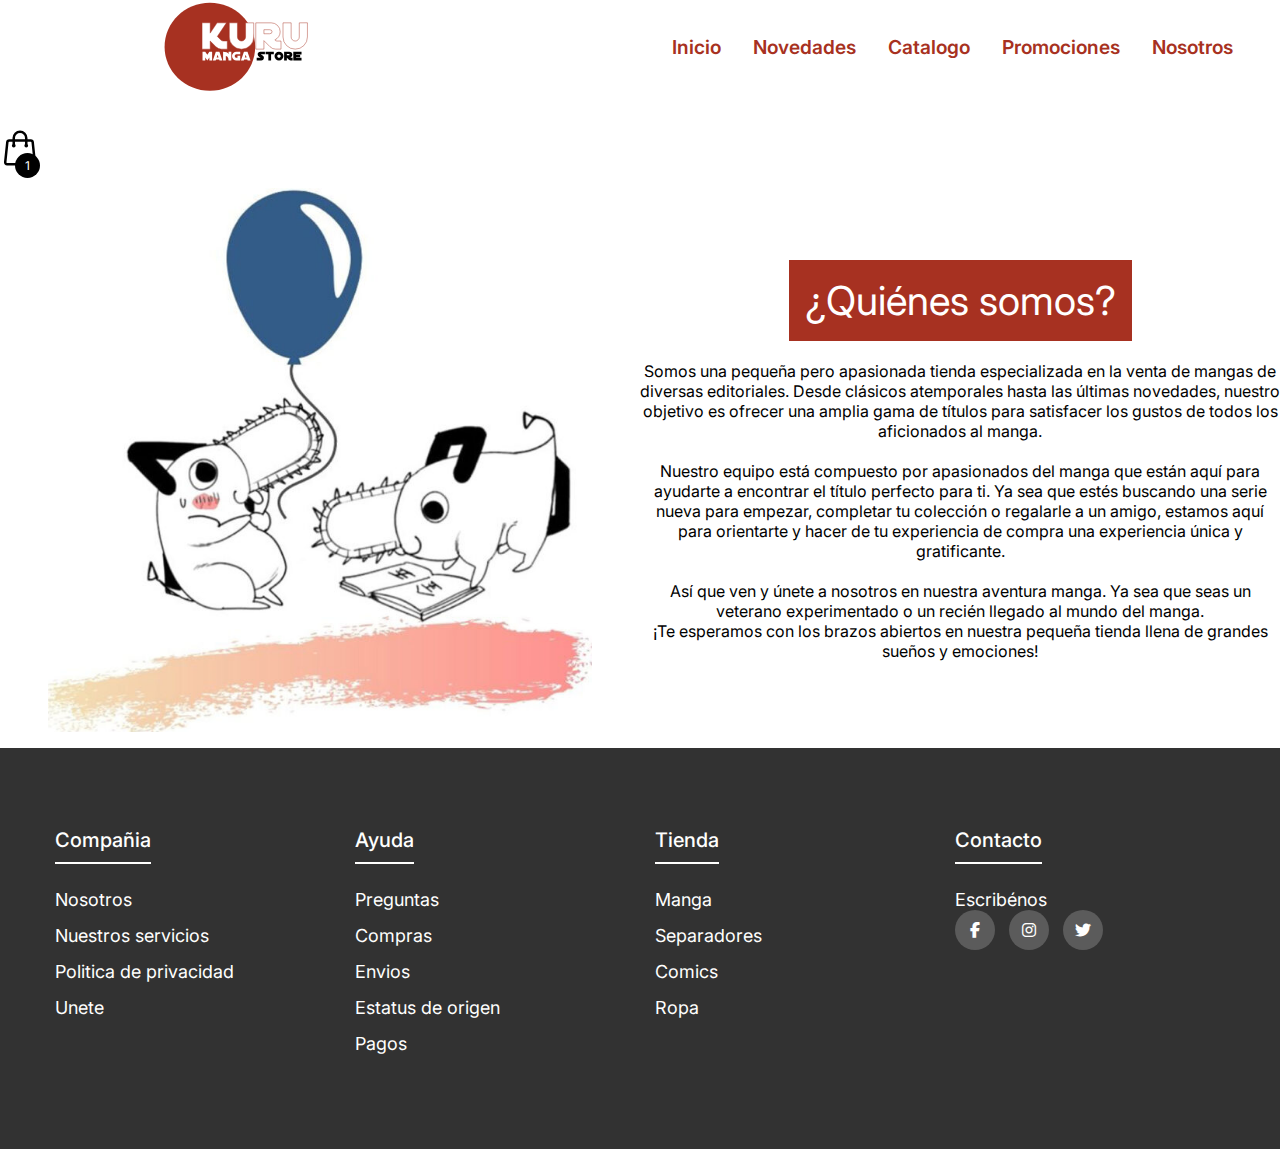
<file: Nosotros.html>
<!DOCTYPE html>
<html lang="es">
  <head>
    <meta charset="UTF-8" />
    <meta name="viewport" content="width=device-width, initial-scale=1.0" />
    <title>Nosotros</title>
    <link rel="icon" href="imagenes/iconno.svg" />
    <link rel="stylesheet" href="estilo.css" />
    <link
      rel="stylesheet"
      href="https://cdnjs.cloudflare.com/ajax/libs/font-awesome/6.5.2/css/all.min.css"
    />
  </head>
  <body>
    <header>
      <nav>
        <div id="logo">
          <a href="index.html"><img src="imagenes/logo2pagina.svg" alt="logo" /></a>
        </div>
        <div id="links">
          <a href="index.html">Inicio</a>
          <a href="Novedades.html">Novedades</a>
          <a href="Catalogo.html">Catalogo</a>
          <a href="Promociones.html">Promociones</a>
          <a href="Nosotros.html">Nosotros</a>
        </div>
        <div class="container-icon">
          <svg
            xmlns="http://www.w3.org/2000/svg"
            fill="none"
            viewBox="0 0 24 24"
            stroke-width="1.5"
            stroke="currentColor"
            class="icon-cart"
          >
            <path
              stroke-linecap="round"
              stroke-linejoin="round"
              d="M15.75 10.5V6a3.75 3.75 0 10-7.5 0v4.5m11.356-1.993l1.263 12c.07.665-.45 1.243-1.119 1.243H4.25a1.125 1.125 0 01-1.12-1.243l1.264-12A1.125 1.125 0 015.513 7.5h12.974c.576 0 1.059.435 1.119 1.007zM8.625 10.5a.375.375 0 11-.75 0 .375.375 0 01.75 0zm7.5 0a.375.375 0 11-.75 0 .375.375 0 01.75 0z"
            />
          </svg>
          <div class="count-products">
            <span id="contador-productos">1</span>
          </div>

          <div class="container-cart-products hidden-cart">
            <div class="cart-product">
              <div class="info-cart-product">
                <span class="cantidad-producto-carrito">1</span>
                <p class="titulo-producto-carrito">The Horizon 01</p>
                <span class="precio-producto-carrito">$24.500</span>
              </div>
              <svg
                xmlns="http://www.w3.org/2000/svg"
                fill="none"
                viewBox="0 0 24 24"
                stroke-width="1.5"
                stroke="currentColor"
                class="icon-close"
              >
                <path
                  stroke-linecap="round"
                  stroke-linejoin="round"
                  d="M6 18L18 6M6 6l12 12"
                />
              </svg>
            </div>
            <div class="cart-total">
              <h3>Total:</h3>
              <span class="total-pagar">$24.500</span>
            </div>
          </div>
        </div>
        </div>
      </nav>
    </header>

    <div class="row-nosotros">
      <div class="nosotros-imagen">
        <img src="imagenes/quienes-somos-700x700.jpg" alt="nosotros" />
      </div>

      <div class="nosotros-info">
        <h6>¿Quiénes somos?</h6>

        <p>
          Somos una pequeña pero apasionada tienda especializada en la venta de
          mangas de diversas editoriales. Desde clásicos atemporales hasta las
          últimas novedades, nuestro objetivo es ofrecer una amplia gama de
          títulos para satisfacer los gustos de todos los aficionados al manga.
        </p>

        <p>
          Nuestro equipo está compuesto por apasionados del manga que están aquí
          para ayudarte a encontrar el título perfecto para ti. Ya sea que estés
          buscando una serie nueva para empezar, completar tu colección o
          regalarle a un amigo, estamos aquí para orientarte y hacer de tu
          experiencia de compra una experiencia única y gratificante.
        </p>

        <p>
          Así que ven y únete a nosotros en nuestra aventura manga. Ya sea que
          seas un veterano experimentado o un recién llegado al mundo del manga.<br>
          ¡Te esperamos con los brazos abiertos en nuestra pequeña
          tienda llena de grandes sueños y emociones!
        </p>
      </div>
    </div>

    <footer class="footer">
      <div class="container2">
        <div class="footer-row">
          <div class="footer-links">
            <h4>Compañia</h4>
            <ul>
              <li><a href="Nosotros.html">Nosotros</a></li>
              <li><a href="#">Nuestros servicios</a></li>
              <li><a href="#">Politica de privacidad</a></li>
              <li><a href="#">Unete</a></li>
            </ul>
          </div>
          <div class="footer-links">
            <h4>Ayuda</h4>
            <ul>
              <li><a href="#">Preguntas</a></li>
              <li><a href="#">Compras</a></li>
              <li><a href="#">Envios</a></li>
              <li><a href="#">Estatus de origen</a></li>
              <li><a href="#">Pagos</a></li>
            </ul>
          </div>
          <div class="footer-links">
            <h4>Tienda</h4>
            <ul>
              <li><a href="#">Manga</a></li>
              <li><a href="#">Separadores</a></li>
              <li><a href="#">Comics</a></li>
              <li><a href="#">Ropa</a></li>
            </ul>
          </div>
          <div class="footer-links">
            <h4>Contacto</h4>
            <div class="social-link">
              <div >
                <a href="contactanos.html" class="contactanos">Escribénos</a>
              </div>
             <a class="social" href="https://www.facebook.com/people/Kuru-Mangas/pfbid02cDtnRDqFjepoNicQhkuEwfjNtDgUdV3WVHALkVENBucxR7cX1reT9cbi6jdZfxDzl/" target="_blank"><i class="fab fa-facebook-f"></i></a>
             <a class="social" href="https://www.instagram.com/kurumangas" target="_blank"><i class="fab fa-instagram"></i></a>
             <a class="social" href="https://twitter.com/KuruMangas" target="_blank"><i class="fab fa-twitter"></i></a>
            </div>
          </div>
        </div>
      </div>
      <script src="index.js"></script>
    </footer>
  </body>
</html>
</file>
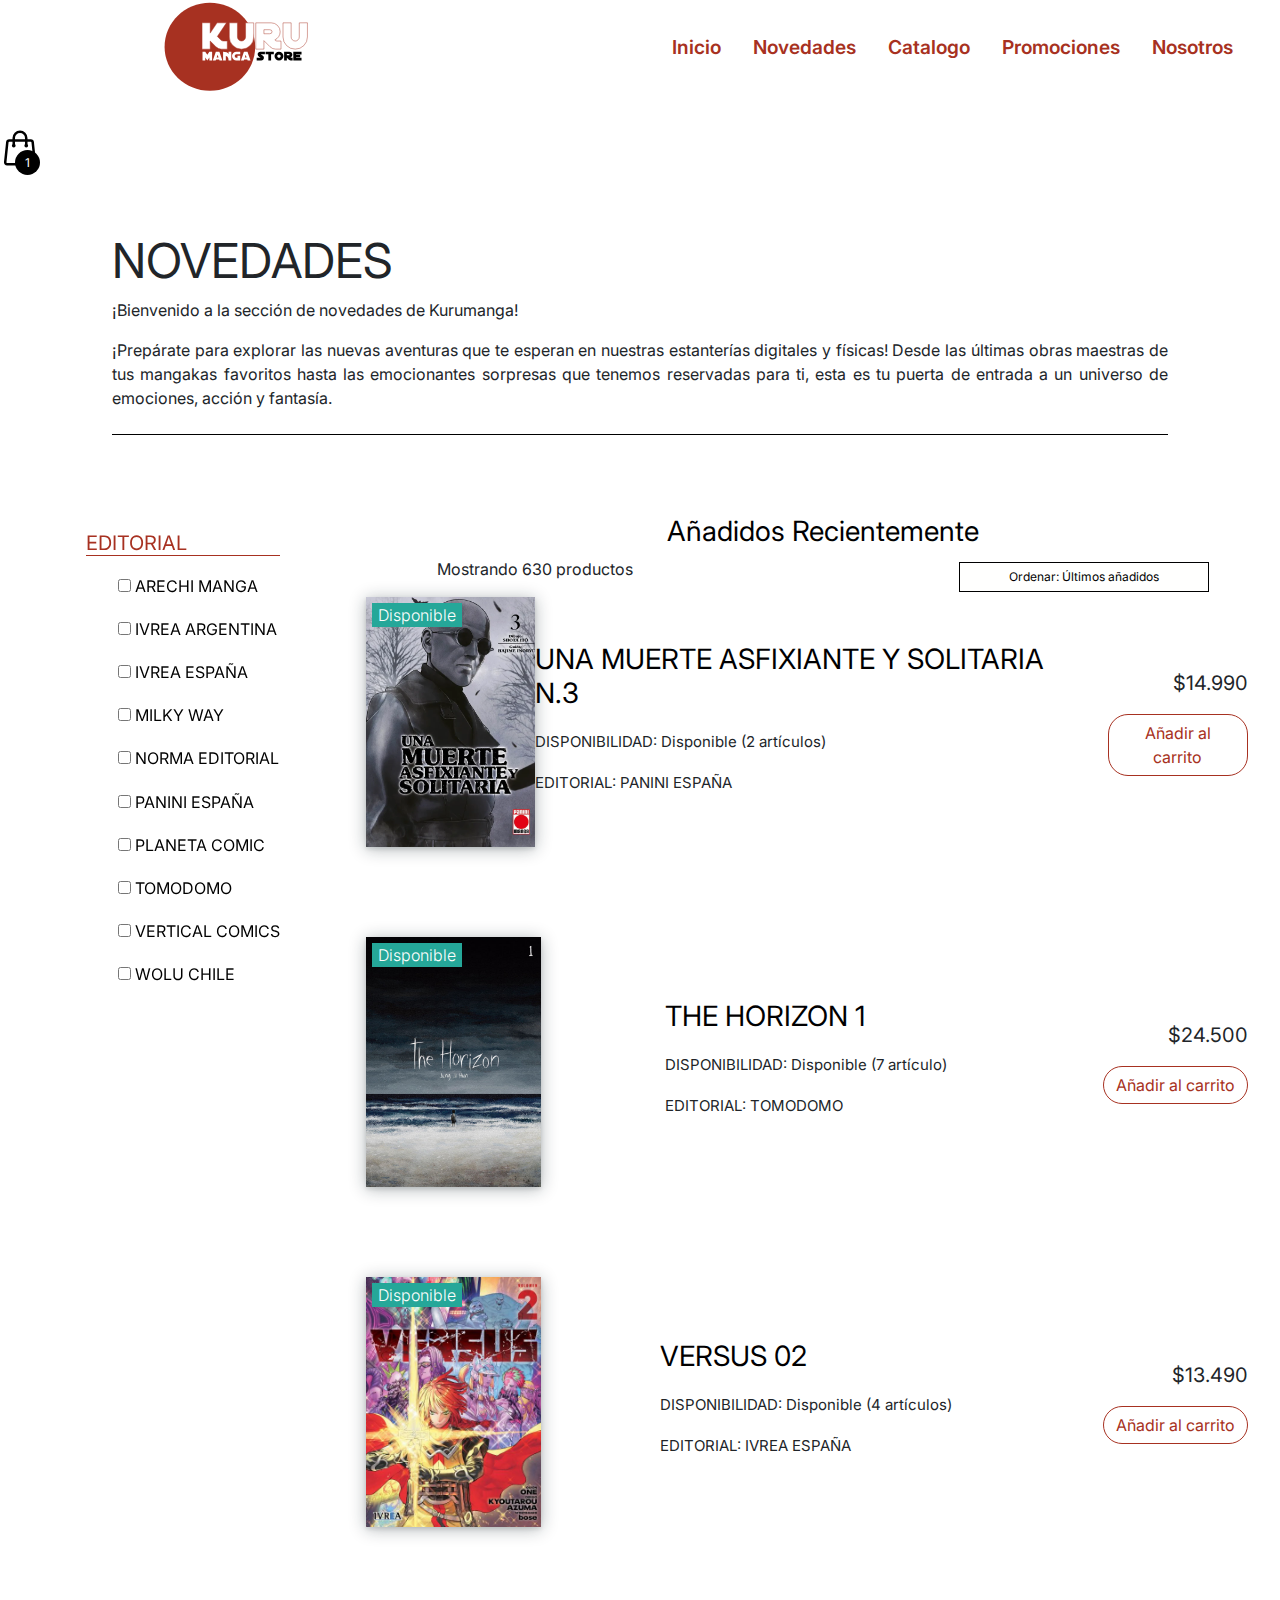
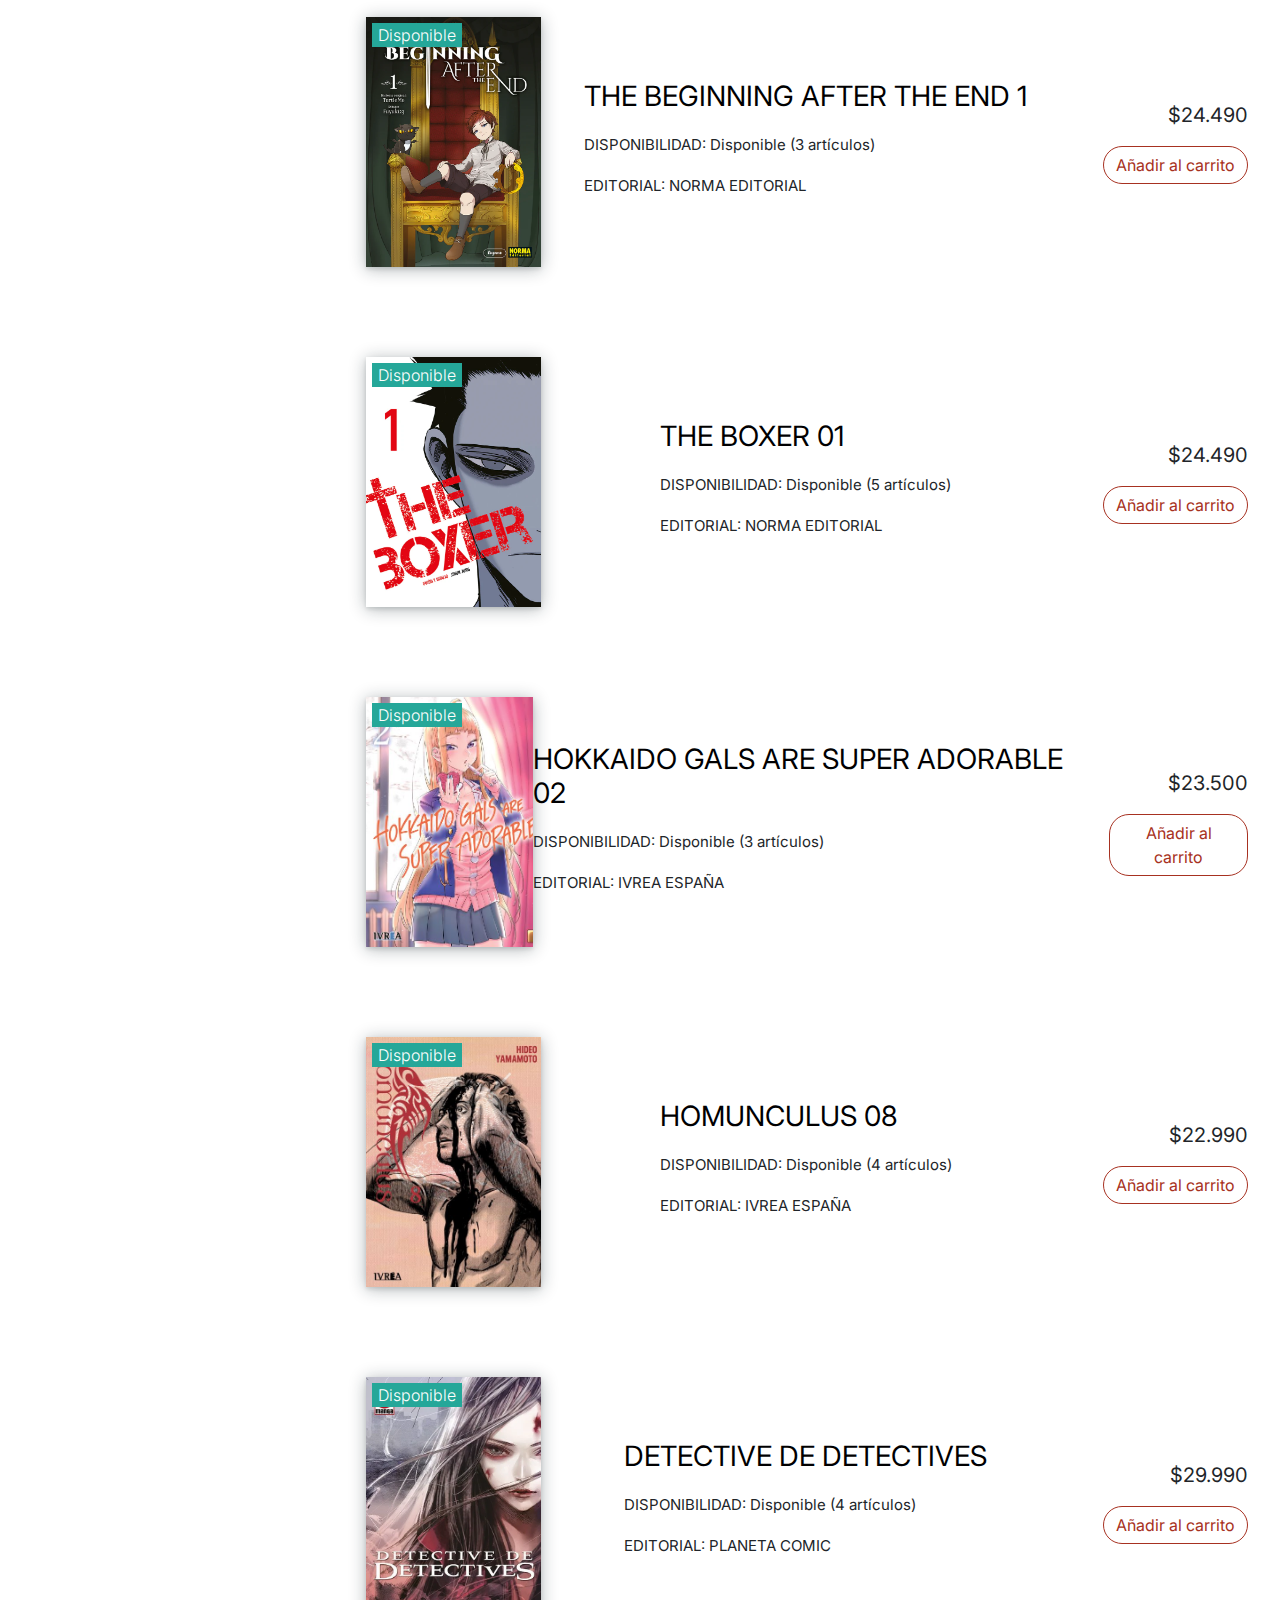
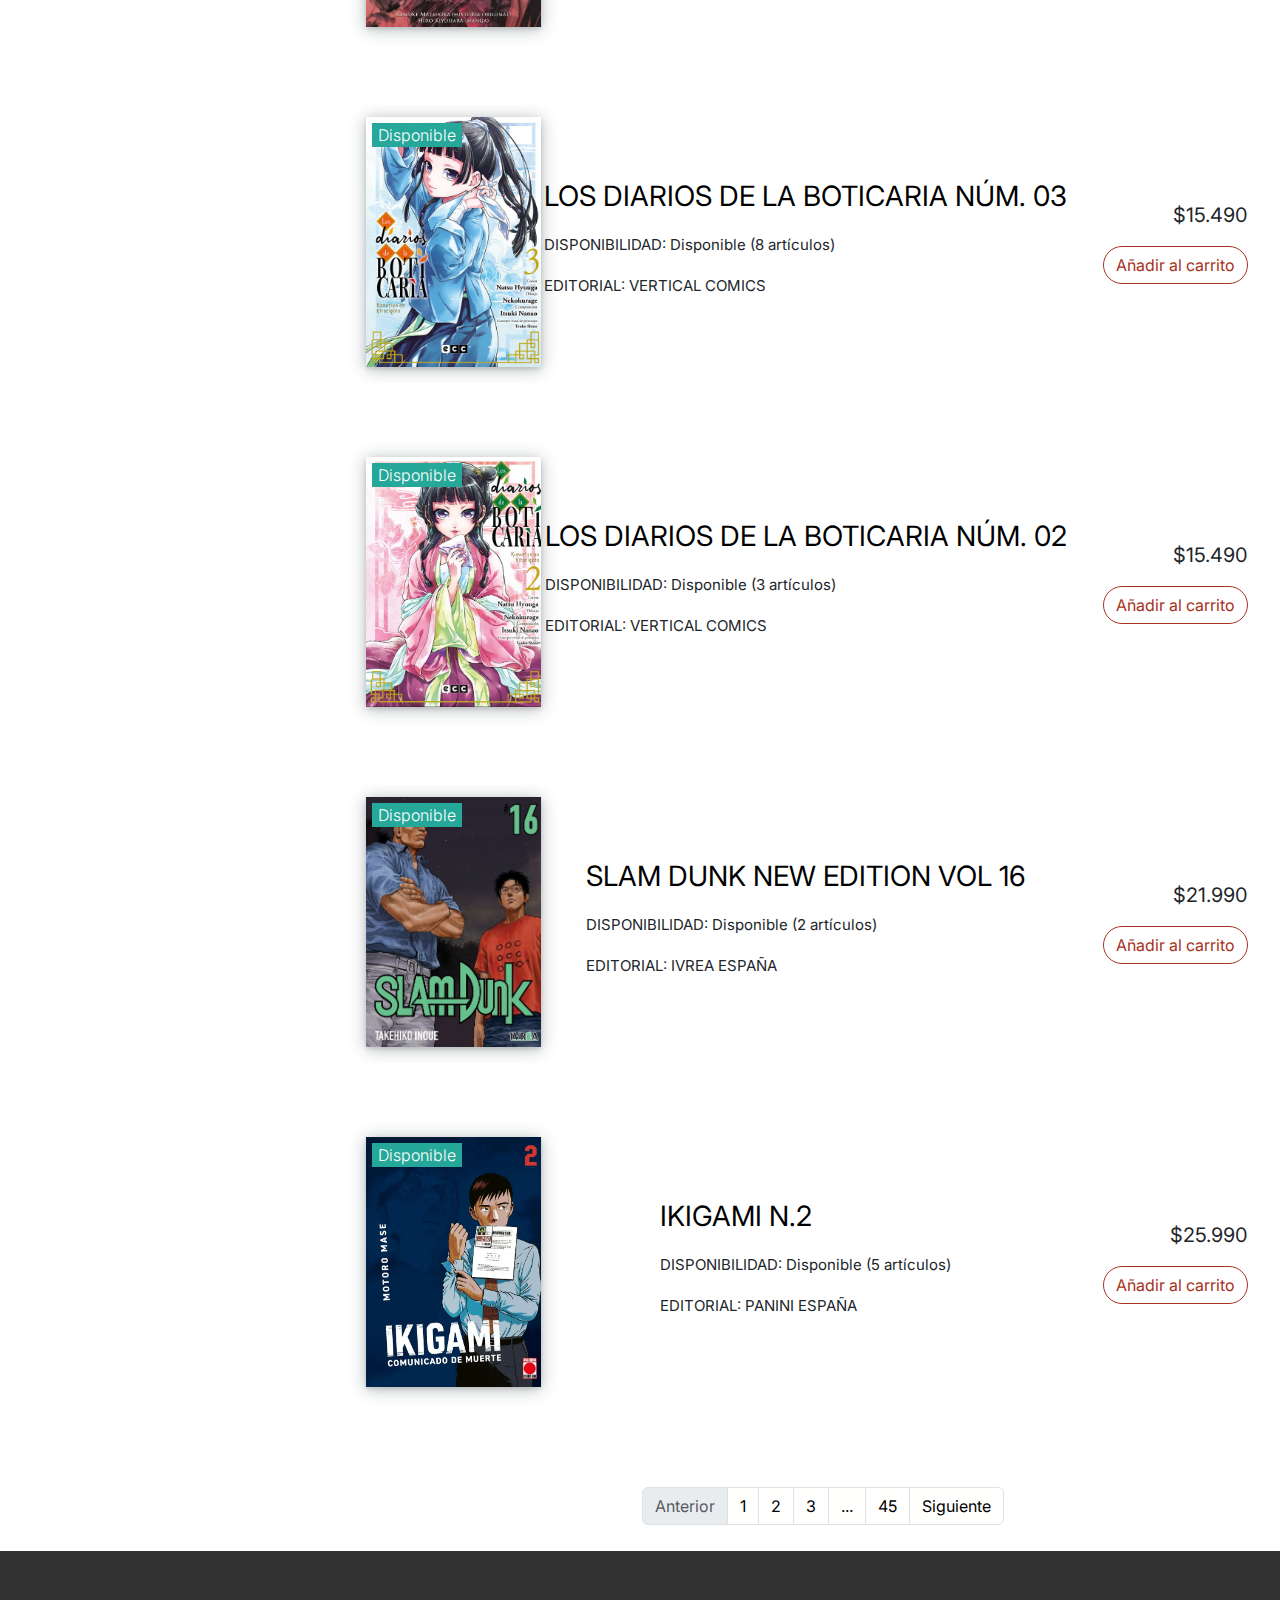
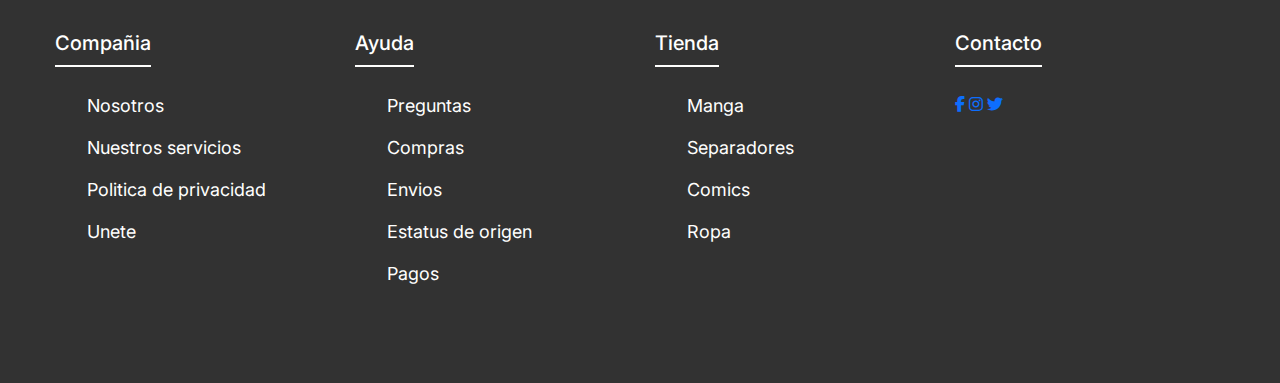
<file: Novedades.html>
<!DOCTYPE html>
<html lang="es">
  <head>
    <meta charset="UTF-8" />
    <meta name="viewport" content="width=device-width, initial-scale=1.0" />
    <title>Novedades</title>
    <link rel="icon" href="imagenes/iconno.svg" />
    <link
      href="https://cdn.jsdelivr.net/npm/bootstrap@5.3.3/dist/css/bootstrap.min.css"
      rel="stylesheet"
      integrity="sha384-QWTKZyjpPEjISv5WaRU9OFeRpok6YctnYmDr5pNlyT2bRjXh0JMhjY6hW+ALEwIH"
      crossorigin="anonymous"
    />
    <link
      rel="stylesheet"
      href="https://cdnjs.cloudflare.com/ajax/libs/font-awesome/6.5.2/css/all.min.css"
    />
    <link rel="stylesheet" href="estilo.css" />
    
  </head>
  <body>
    <header>
      <nav>
        <div id="logo">
          <a href="index.html"><img src="imagenes/logo2pagina.svg" alt="logo" /></a>
        </div>
        <div id="links">
          <a href="index.html">Inicio</a>
          <a href="Novedades.html">Novedades</a>
          <a href="Catalogo.html">Catalogo</a>
          <a href="Promociones.html">Promociones</a>
          <a href="Nosotros.html">Nosotros</a>
        </div>
        <div class="container-icon">
          <svg
            xmlns="http://www.w3.org/2000/svg"
            fill="none"
            viewBox="0 0 24 24"
            stroke-width="1.5"
            stroke="currentColor"
            class="icon-cart"
          >
            <path
              stroke-linecap="round"
              stroke-linejoin="round"
              d="M15.75 10.5V6a3.75 3.75 0 10-7.5 0v4.5m11.356-1.993l1.263 12c.07.665-.45 1.243-1.119 1.243H4.25a1.125 1.125 0 01-1.12-1.243l1.264-12A1.125 1.125 0 015.513 7.5h12.974c.576 0 1.059.435 1.119 1.007zM8.625 10.5a.375.375 0 11-.75 0 .375.375 0 01.75 0zm7.5 0a.375.375 0 11-.75 0 .375.375 0 01.75 0z"
            />
          </svg>
          <div class="count-products">
            <span id="contador-productos">1</span>
          </div>

          <div class="container-cart-products hidden-cart">
            <div class="cart-product">
              <div class="info-cart-product">
                <span class="cantidad-producto-carrito">1</span>
                <p class="titulo-producto-carrito">The Horizon 01</p>
                <span class="precio-producto-carrito">$24.500</span>
              </div>
              <svg
                xmlns="http://www.w3.org/2000/svg"
                fill="none"
                viewBox="0 0 24 24"
                stroke-width="1.5"
                stroke="currentColor"
                class="icon-close"
              >
                <path
                  stroke-linecap="round"
                  stroke-linejoin="round"
                  d="M6 18L18 6M6 6l12 12"
                />
              </svg>
            </div>
            <div class="cart-total">
              <h3>Total:</h3>
              <span class="total-pagar">$24.500</span>
            </div>
          </div>
        </div>
      </nav>
    </header>

    <div class="contenedor">
      <div class="novedades">
        <h6>NOVEDADES</h6>
        <p>¡Bienvenido a la sección de novedades de Kurumanga!</p>
        <p class="p-p">
          ¡Prepárate para explorar las nuevas aventuras que te esperan en
          nuestras estanterías digitales y físicas! Desde las últimas obras
          maestras de tus mangakas favoritos hasta las emocionantes sorpresas
          que tenemos reservadas para ti, esta es tu puerta de entrada a un
          universo de emociones, acción y fantasía.
        </p>
      </div>

      <div class="row-container">
        <div class="left">
          <div class="checkbox-diseño">
            <div class="content">
              <h4 class="title">EDITORIAL</h4>

              <ul class="items">
                <li class="item">
                  <label for="editorial-1">
                    <input
                      type="checkbox"
                      id="editorial-1"
                      name="checkbox-1"
                      value="arechi-manga"
                    />

                    <a href="#" role="button" class="term-label">
                      ARECHI MANGA
                    </a>
                  </label>
                </li>

                <li class="item">
                  <label for="editorial-2">
                    <input
                      type="checkbox"
                      id="editorial-1"
                      name="filter[259076][6]"
                      value="ivrea-argentina"
                    />

                    <a href="#" role="button" class="term-label">
                      IVREA ARGENTINA
                    </a>
                  </label>
                </li>

                <li class="item">
                  <label for="editorial-3">
                    <input
                      type="checkbox"
                      id="editorial-3"
                      name="filter[259076][6]"
                      value="ivrea-españa"
                    />

                    <a href="#" role="button" class="term-label">
                      IVREA ESPAÑA
                    </a>
                  </label>
                </li>

                <li class="item">
                  <label for="editorial-4">
                    <input
                      type="checkbox"
                      id="editorial-4"
                      name="filter[259076][6]"
                      value="milkyway"
                    />

                    <a href="#" role="button" class="term-label"> MILKY WAY </a>
                  </label>
                </li>

                <li class="item">
                  <label for="editorial-5">
                    <input
                      type="checkbox"
                      id="editorial-5"
                      name="filter[259076][6]"
                      value="norma-editorial"
                    />

                    <a href="#" role="button" class="term-label">
                      NORMA EDITORIAL
                    </a>
                  </label>
                </li>

                <li class="item">
                  <label for="editorial-6">
                    <input
                      type="checkbox"
                      id="editorial-6"
                      name="filter[259076][6]"
                      value="panini-españa"
                    />

                    <a href="#" role="button" class="term-label">
                      PANINI ESPAÑA
                    </a>
                  </label>
                </li>

                <li class="item">
                  <label for="editorial-7">
                    <input
                      type="checkbox"
                      id="editorial-7"
                      name="filter[259076][6]"
                      value="planeta-comic"
                    />

                    <a href="#" role="button" class="term-label">
                      PLANETA COMIC
                    </a>
                  </label>
                </li>

                <li class="item">
                  <label for="editorial-8">
                    <input
                      type="checkbox"
                      id="editorial-8"
                      name="filter[259076][6]"
                      value="tomodomo"
                    />

                    <a href="#" role="button" class="term-label"> TOMODOMO </a>
                  </label>
                </li>

                <li class="item">
                  <label for="editorial-8">
                    <input
                      type="checkbox"
                      id="editorial-8"
                      name="filter[259076][6]"
                      value="tomodomo"
                    />

                    <a href="#" role="button" class="term-label">
                      VERTICAL COMICS
                    </a>
                  </label>
                </li>

                <li class="item">
                  <label for="editorial-8">
                    <input
                      type="checkbox"
                      id="editorial-8"
                      name="filter[259076][6]"
                      value="tomodomo"
                    />

                    <a href="#" role="button" class="term-label">
                      WOLU CHILE
                    </a>
                  </label>
                </li>
              </ul>
            </div>
          </div>
        </div>

        <div class="right">
          <div class="encabezado-right">
            <h3>Añadidos Recientemente</h3>
          </div>

          <div class="coleccion">
            <div class="arriba">
              <div class="productos">
                <p>Mostrando 630 productos</p>
              </div>

              <div class="dropdown">
                <button class="dropbtn">Ordenar: Últimos añadidos</button>
                <div class="dropdown-lista">
                  <a href="#">Características</a>
                  <a href="#">Más vendidos</a>
                  <a href="#">Alfabéticamente A-Z</a>
                  <a href="#">Precio, menor a mayor</a>
                  <a href="#">Precio, mayor a menor</a>
                  <a href="#">Alfabéticamente Z-A</a>
                </div>
              </div>
            </div>

            <div class="colecciones">
              <div class="producto-coleccion">
                <div class="manga-producto">
                  <div class="imagen-manga" id="manga-30">
                    <div class="disponible-vendido">
                      <div class="disp">Disponible</div>
                    </div>
                  </div>

                  <div class="producto-info">
                    <h3>UNA MUERTE ASFIXIANTE Y SOLITARIA N.3</h3>
                    <h5>DISPONIBILIDAD: Disponible (2 artículos)</h5>
                    <h5>EDITORIAL: PANINI ESPAÑA</h5>
                  </div>

                  <div class="precio-producto">
                    <p>$14.990</p>
                    <a href="#" class="btn btn-primary">Añadir al carrito</a>
                  </div>
                </div>
              </div>

              <div class="producto-coleccion">
                <div class="manga-producto">
                  <div class="imagen-manga" id="manga-31">
                    <div class="disponible-vendido">
                      <div class="disp">Disponible</div>
                    </div>
                  </div>

                  <div class="producto-info">
                    <h3>THE HORIZON 1</h3>
                    <h5>DISPONIBILIDAD: Disponible (7 artículo)</h5>
                    <h5>EDITORIAL: TOMODOMO</h5>
                  </div>

                  <div class="precio-producto">
                    <p>$24.500</p>
                    <a href="#" class="btn btn-primary">Añadir al carrito</a>
                  </div>
                </div>
              </div>

              <div class="producto-coleccion">
                <div class="manga-producto">
                  <div class="imagen-manga" id="manga-32">
                    <div class="disponible-vendido">
                      <div class="disp">Disponible</div>
                    </div>
                  </div>

                  <div class="producto-info">
                    <h3>VERSUS 02</h3>
                    <h5>DISPONIBILIDAD: Disponible (4 artículos)</h5>
                    <h5>EDITORIAL: IVREA ESPAÑA</h5>
                  </div>

                  <div class="precio-producto">
                    <p>$13.490</p>
                    <a href="#" class="btn btn-primary">Añadir al carrito</a>
                  </div>
                </div>
              </div>

              <div class="producto-coleccion">
                <div class="manga-producto">
                  <div class="imagen-manga" id="manga-33">
                    <div class="disponible-vendido">
                      <div class="disp">Disponible</div>
                    </div>
                  </div>

                  <div class="producto-info">
                    <h3>THE BEGINNING AFTER THE END 1</h3>
                    <h5>DISPONIBILIDAD: Disponible (3 artículos)</h5>
                    <h5>EDITORIAL: NORMA EDITORIAL</h5>
                  </div>

                  <div class="precio-producto">
                    <p>$24.490</p>
                    <a href="#" class="btn btn-primary">Añadir al carrito</a>
                  </div>
                </div>
              </div>

              <div class="producto-coleccion">
                <div class="manga-producto">
                  <div class="imagen-manga" id="manga-34">
                    <div class="disponible-vendido">
                      <div class="disp">Disponible</div>
                    </div>
                  </div>

                  <div class="producto-info">
                    <h3>THE BOXER 01</h3>
                    <h5>DISPONIBILIDAD: Disponible (5 artículos)</h5>
                    <h5>EDITORIAL: NORMA EDITORIAL</h5>
                  </div>

                  <div class="precio-producto">
                    <p>$24.490</p>
                    <a href="#" class="btn btn-primary">Añadir al carrito</a>
                  </div>
                </div>
              </div>

              <div class="producto-coleccion">
                <div class="manga-producto">
                  <div class="imagen-manga" id="manga-35">
                    <div class="disponible-vendido">
                      <div class="disp">Disponible</div>
                    </div>
                  </div>

                  <div class="producto-info">
                    <h3>HOKKAIDO GALS ARE SUPER ADORABLE 02</h3>
                    <h5>DISPONIBILIDAD: Disponible (3 artículos)</h5>
                    <h5>EDITORIAL: IVREA ESPAÑA</h5>
                  </div>

                  <div class="precio-producto">
                    <p>$23.500</p>
                    <a href="#" class="btn btn-primary">Añadir al carrito</a>
                  </div>
                </div>
              </div>

              <div class="producto-coleccion">
                <div class="manga-producto">
                  <div class="imagen-manga" id="manga-36">
                    <div class="disponible-vendido">
                      <div class="disp">Disponible</div>
                    </div>
                  </div>

                  <div class="producto-info">
                    <h3>HOMUNCULUS 08</h3>
                    <h5>DISPONIBILIDAD: Disponible (4 artículos)</h5>
                    <h5>EDITORIAL: IVREA ESPAÑA</h5>
                  </div>

                  <div class="precio-producto">
                    <p>$22.990</p>
                    <a href="#" class="btn btn-primary">Añadir al carrito</a>
                  </div>
                </div>
              </div>

              <div class="producto-coleccion">
                <div class="manga-producto">
                  <div class="imagen-manga" id="manga-37">
                    <div class="disponible-vendido">
                      <div class="disp">Disponible</div>
                    </div>
                  </div>

                  <div class="producto-info">
                    <h3>DETECTIVE DE DETECTIVES</h3>
                    <h5>DISPONIBILIDAD: Disponible (4 artículos)</h5>
                    <h5>EDITORIAL: PLANETA COMIC</h5>
                  </div>

                  <div class="precio-producto">
                    <p>$29.990</p>
                    <a href="#" class="btn btn-primary">Añadir al carrito</a>
                  </div>
                </div>
              </div>

              <div class="producto-coleccion">
                <div class="manga-producto">
                  <div class="imagen-manga" id="manga-38">
                    <div class="disponible-vendido">
                      <div class="disp">Disponible</div>
                    </div>
                  </div>

                  <div class="producto-info">
                    <h3>LOS DIARIOS DE LA BOTICARIA NÚM. 03</h3>
                    <h5>DISPONIBILIDAD: Disponible (8 artículos)</h5>
                    <h5>EDITORIAL: VERTICAL COMICS</h5>
                  </div>

                  <div class="precio-producto">
                    <p>$15.490</p>
                    <a href="#" class="btn btn-primary">Añadir al carrito</a>
                  </div>
                </div>
              </div>

              <div class="producto-coleccion">
                <div class="manga-producto">
                  <div class="imagen-manga" id="manga-39">
                    <div class="disponible-vendido">
                      <div class="disp">Disponible</div>
                    </div>
                  </div>

                  <div class="producto-info">
                    <h3>LOS DIARIOS DE LA BOTICARIA NÚM. 02</h3>
                    <h5>DISPONIBILIDAD: Disponible (3 artículos)</h5>
                    <h5>EDITORIAL: VERTICAL COMICS</h5>
                  </div>

                  <div class="precio-producto">
                    <p>$15.490</p>
                    <a href="#" class="btn btn-primary">Añadir al carrito</a>
                  </div>
                </div>
              </div>

              <div class="producto-coleccion">
                <div class="manga-producto">
                  <div class="imagen-manga" id="manga-40">
                    <div class="disponible-vendido">
                      <div class="disp">Disponible</div>
                    </div>
                  </div>

                  <div class="producto-info">
                    <h3>SLAM DUNK NEW EDITION VOL 16</h3>
                    <h5>DISPONIBILIDAD: Disponible (2 artículos)</h5>
                    <h5>EDITORIAL: IVREA ESPAÑA</h5>
                  </div>

                  <div class="precio-producto">
                    <p>$21.990</p>
                    <a href="#" class="btn btn-primary">Añadir al carrito</a>
                  </div>
                </div>
              </div>

              <div class="producto-coleccion">
                <div class="manga-producto">
                  <div class="imagen-manga" id="manga-41">
                    <div class="disponible-vendido">
                      <div class="disp">Disponible</div>
                    </div>
                  </div>

                  <div class="producto-info">
                    <h3>IKIGAMI N.2</h3>
                    <h5>DISPONIBILIDAD: Disponible (5 artículos)</h5>
                    <h5>EDITORIAL: PANINI ESPAÑA</h5>
                  </div>

                  <div class="precio-producto">
                    <p>$25.990</p>
                    <a href="#" class="btn btn-primary">Añadir al carrito</a>
                  </div>
                </div>
              </div>

              <div class="coleccion-paginacion">
                <div class="paginacion">
                  <nav aria-label="Page navigation example">
                    <ul class="pagination justify-content-center">
                      <li class="page-item disabled">
                        <a class="page-link">Anterior</a>
                      </li>
                      <li class="page-item">
                        <a class="page-link" href="#">1</a>
                      </li>
                      <li class="page-item">
                        <a class="page-link" href="#">2</a>
                      </li>
                      <li class="page-item">
                        <a class="page-link" href="#">3</a>
                      </li>
                      <li class="page-item">
                        <a class="page-link" href="#">...</a>
                      </li>
                      <li class="page-item">
                        <a class="page-link" href="#">45</a>
                      </li>
                      <li class="page-item">
                        <a class="page-link" href="#">Siguiente</a>
                      </li>
                    </ul>
                  </nav>
                </div>
              </div>
            </div>
          </div>
        </div>
      </div>
    </div>

    <footer class="footer">
      <div class="container2">
        <div class="footer-row">
          <div class="footer-links">
            <h4>Compañia</h4>
            <ul>
              <li><a href="Nosotros.html">Nosotros</a></li>
              <li><a href="#">Nuestros servicios</a></li>
              <li><a href="#">Politica de privacidad</a></li>
              <li><a href="#">Unete</a></li>
            </ul>
          </div>
          <div class="footer-links">
            <h4>Ayuda</h4>
            <ul>
              <li><a href="#">Preguntas</a></li>
              <li><a href="#">Compras</a></li>
              <li><a href="#">Envios</a></li>
              <li><a href="#">Estatus de origen</a></li>
              <li><a href="#">Pagos</a></li>
            </ul>
          </div>
          <div class="footer-links">
            <h4>Tienda</h4>
            <ul>
              <li><a href="#">Manga</a></li>
              <li><a href="#">Separadores</a></li>
              <li><a href="#">Comics</a></li>
              <li><a href="#">Ropa</a></li>
            </ul>
          </div>
          <div class="footer-links">
            <h4>Contacto</h4>
            <div class="social-link">
              <a
                href="https://www.facebook.com/people/Kuru-Mangas/pfbid02cDtnRDqFjepoNicQhkuEwfjNtDgUdV3WVHALkVENBucxR7cX1reT9cbi6jdZfxDzl/"
                target="_blank"
                ><i class="fab fa-facebook-f"></i
              ></a>
              <a
                href="https://www.instagram.com/kurumangas?utm_source=ig_web_button_share_sheet&igsh=MzJiMzQ5ZWQ2Mw== "
                target="_blank"
                ><i class="fab fa-instagram"></i
              ></a>
              <a href="https://twitter.com/KuruMangas" target="_blank"
                ><i class="fab fa-twitter"></i
              ></a>
            </div>
          </div>
        </div>
      </div>
    </footer>
    <script src="index.js"></script>

  </body>
</html>
</file>
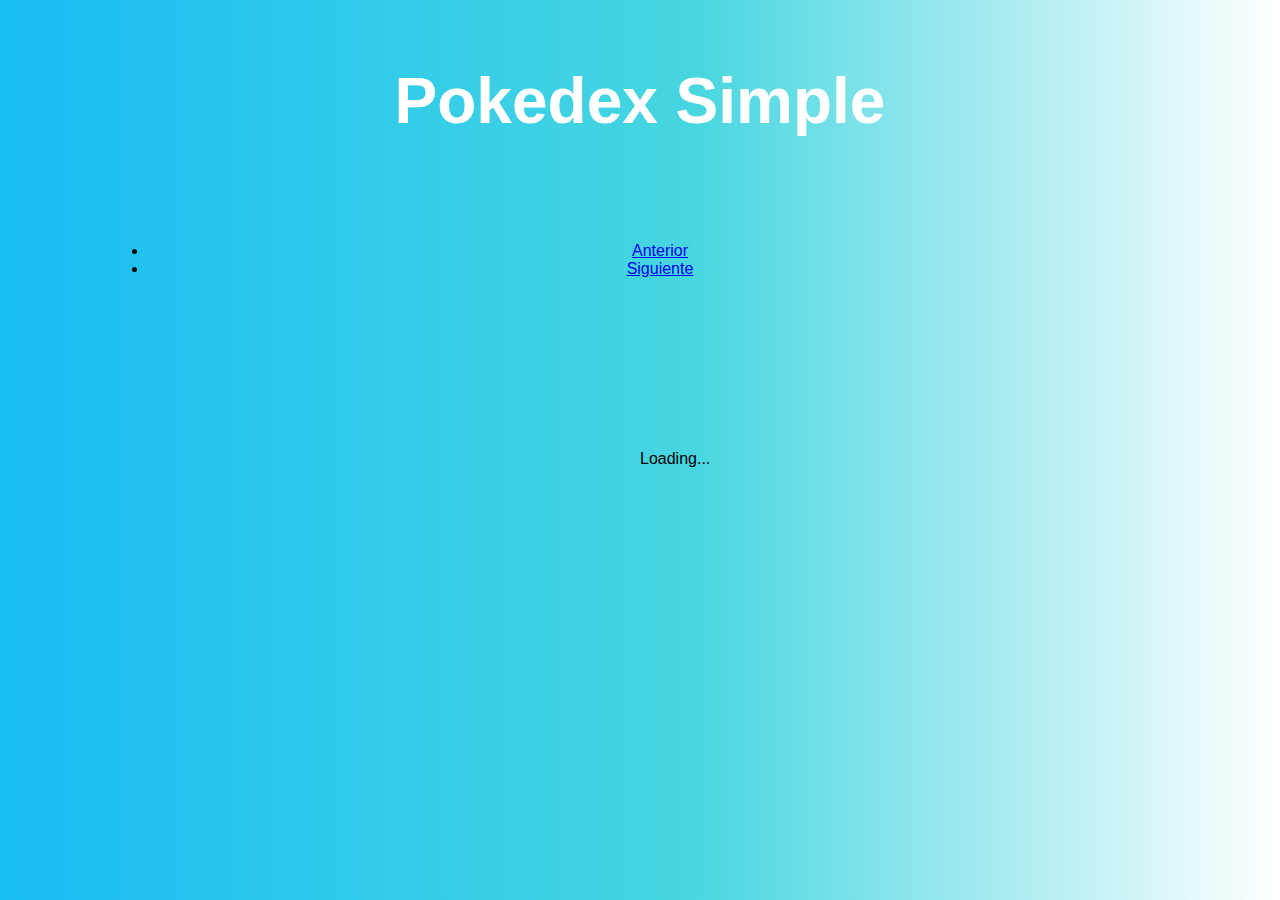
<file: pokemon.html>
<!DOCTYPE html>
<html lang="en">
  <head>
    <meta charset="UTF-8" />
    <meta name="viewport" content="width=device-width, initial-scale=1.0" />
    <title>Pokemon</title>
    <link rel="icon" href="https://archive.org/download/PokemonIcon/pokemon%20icon.png">
    <link
      href="https://cdn.jsdelivr.net/npm/bootstrap@5.0.0-beta3/dist/css/bootstrap.min.css"
      rel="stylesheet"
      integrity="sha384-eOJMYsd53ii+scO/bJGFsiCZc+5NDVN2yr8+0RDqr0Ql0h+rP48ckxlpbzKgwra6"
      crossorigin="anonymous"
    />
    <script
      src="https://cdn.jsdelivr.net/npm/bootstrap@5.0.0-beta3/dist/js/bootstrap.bundle.min.js"
      integrity="sha384-JEW9xMcG8R+pH31jmWH6WWP0WintQrMb4s7ZOdauHnUtxwoG2vI5DkLtS3qm9Ekf"
      crossorigin="anonymous"
    ></script>
    <link rel="stylesheet" href="productos.css"/>
  </head>
  <body>
    <h1 class="title">Pokedex Simple</h1>
    <div class="pokemon-container"></div>
    <nav class="pagination" aria-label="...">
      <ul class="pagination">
        <li class="page-item" id="previous">
          <a class="page-link" href="#" tabindex="-1">Anterior</a>
        </li>
        <li class="page-item" id="next">
          <a class="page-link" href="#">Siguiente</a>
        </li>
      </ul>
    </nav>
    <div id="spinner" class="spinner-border text-light" role="status">
      <span class="visually-hidden">Loading...</span>
    </div>
    <script src="productos.js"></script>
  </body>
</html>
</file>
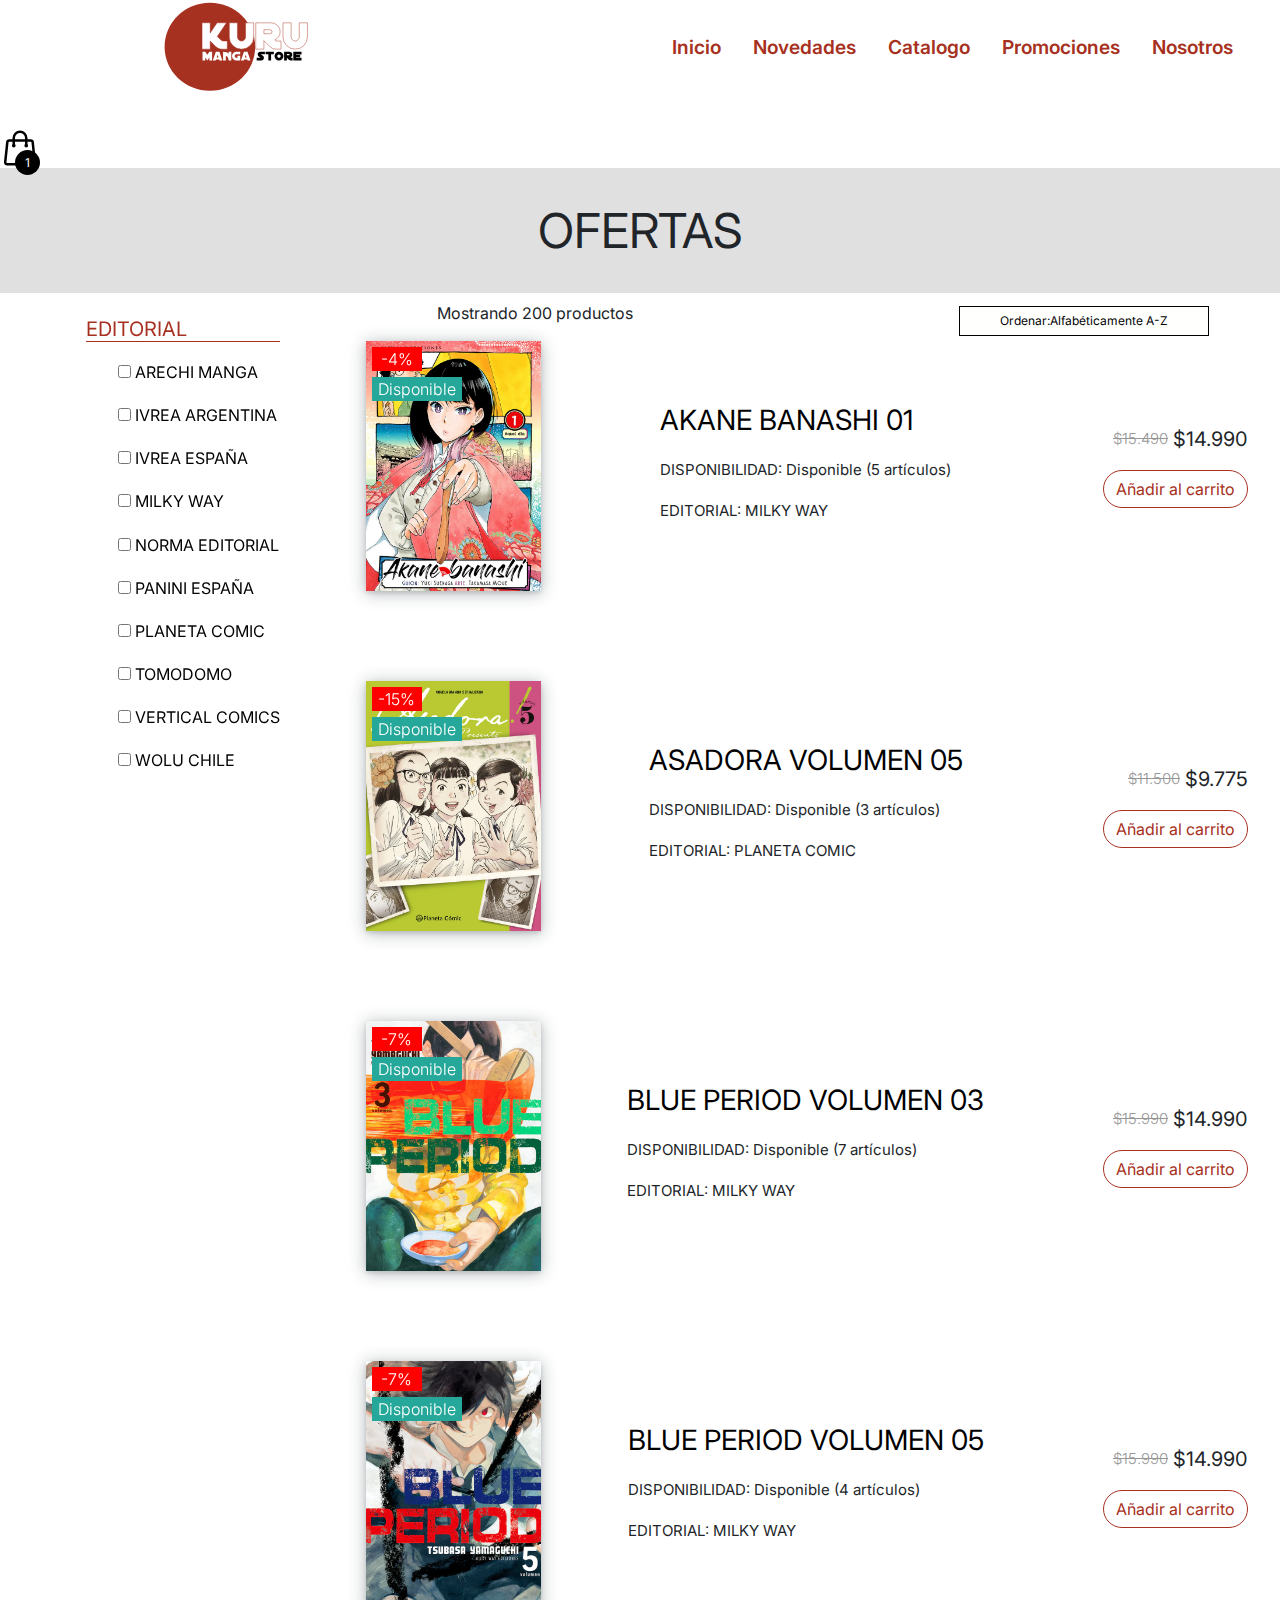
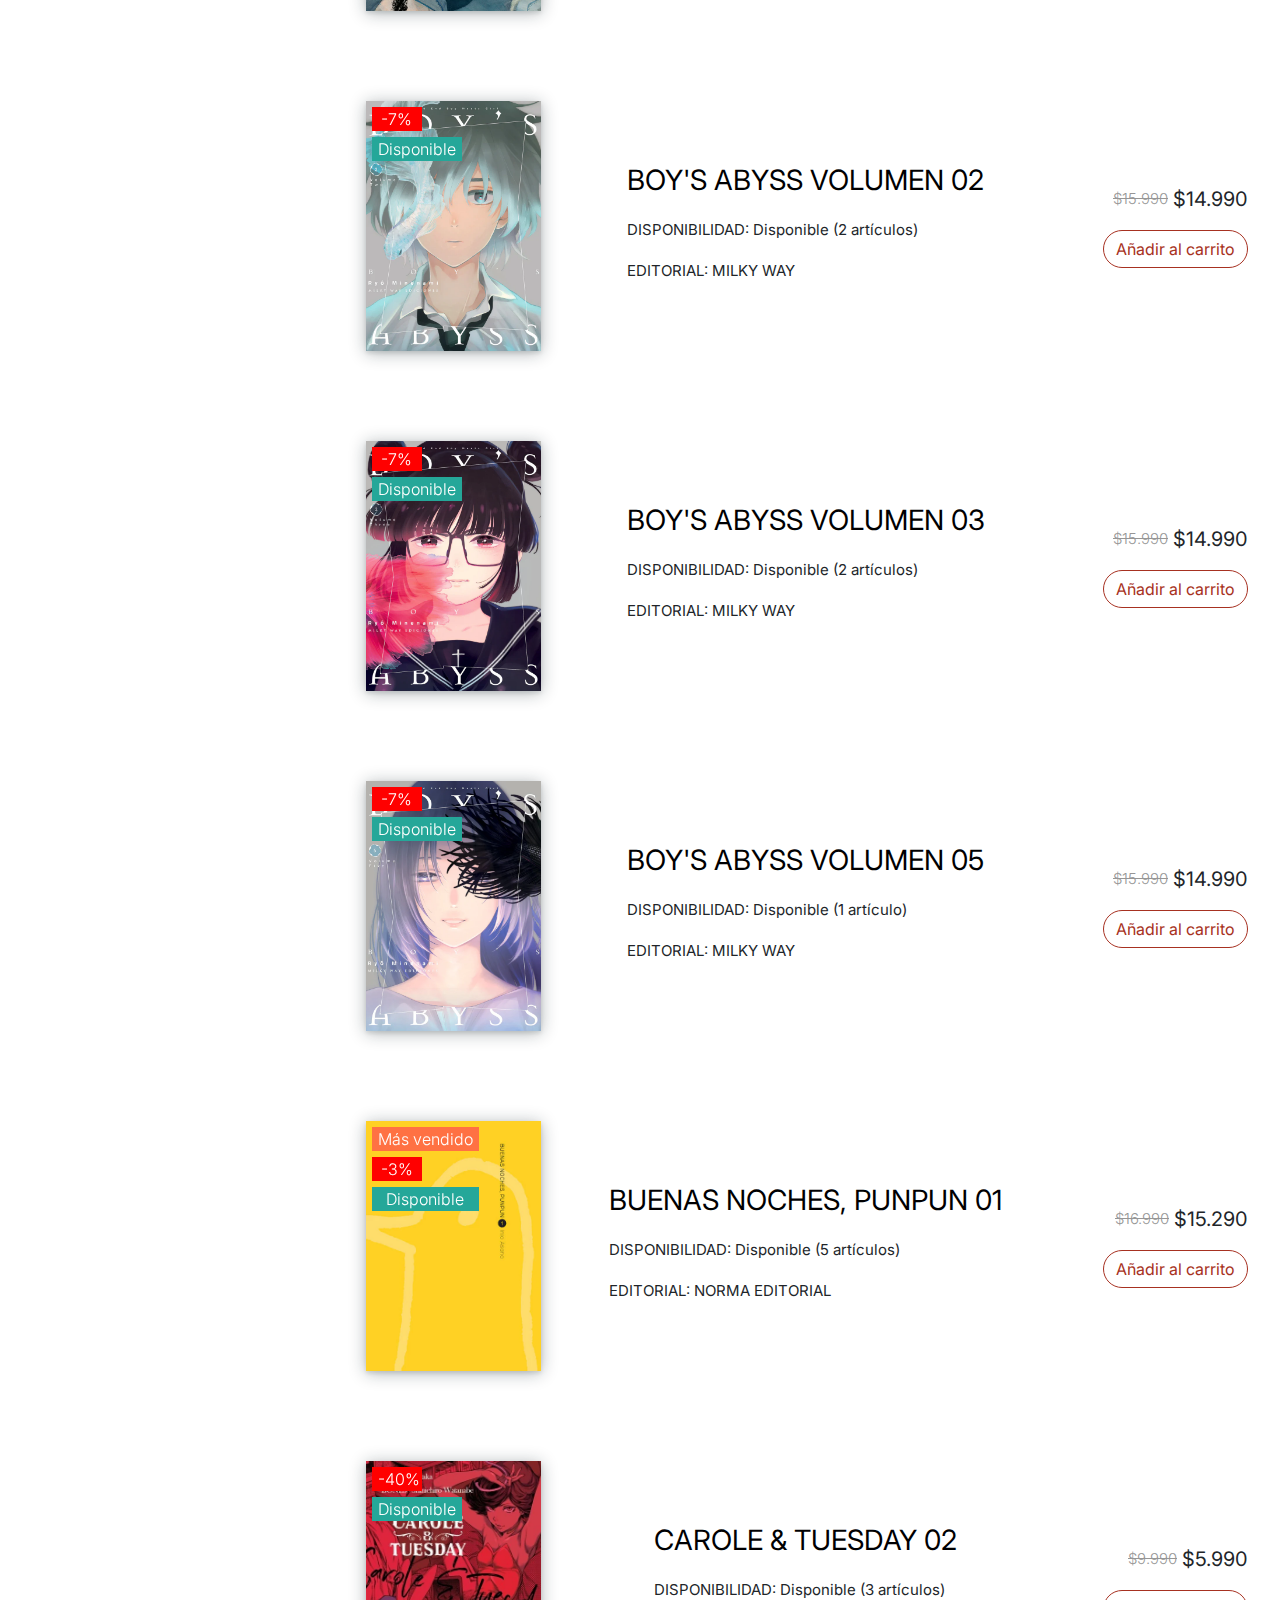
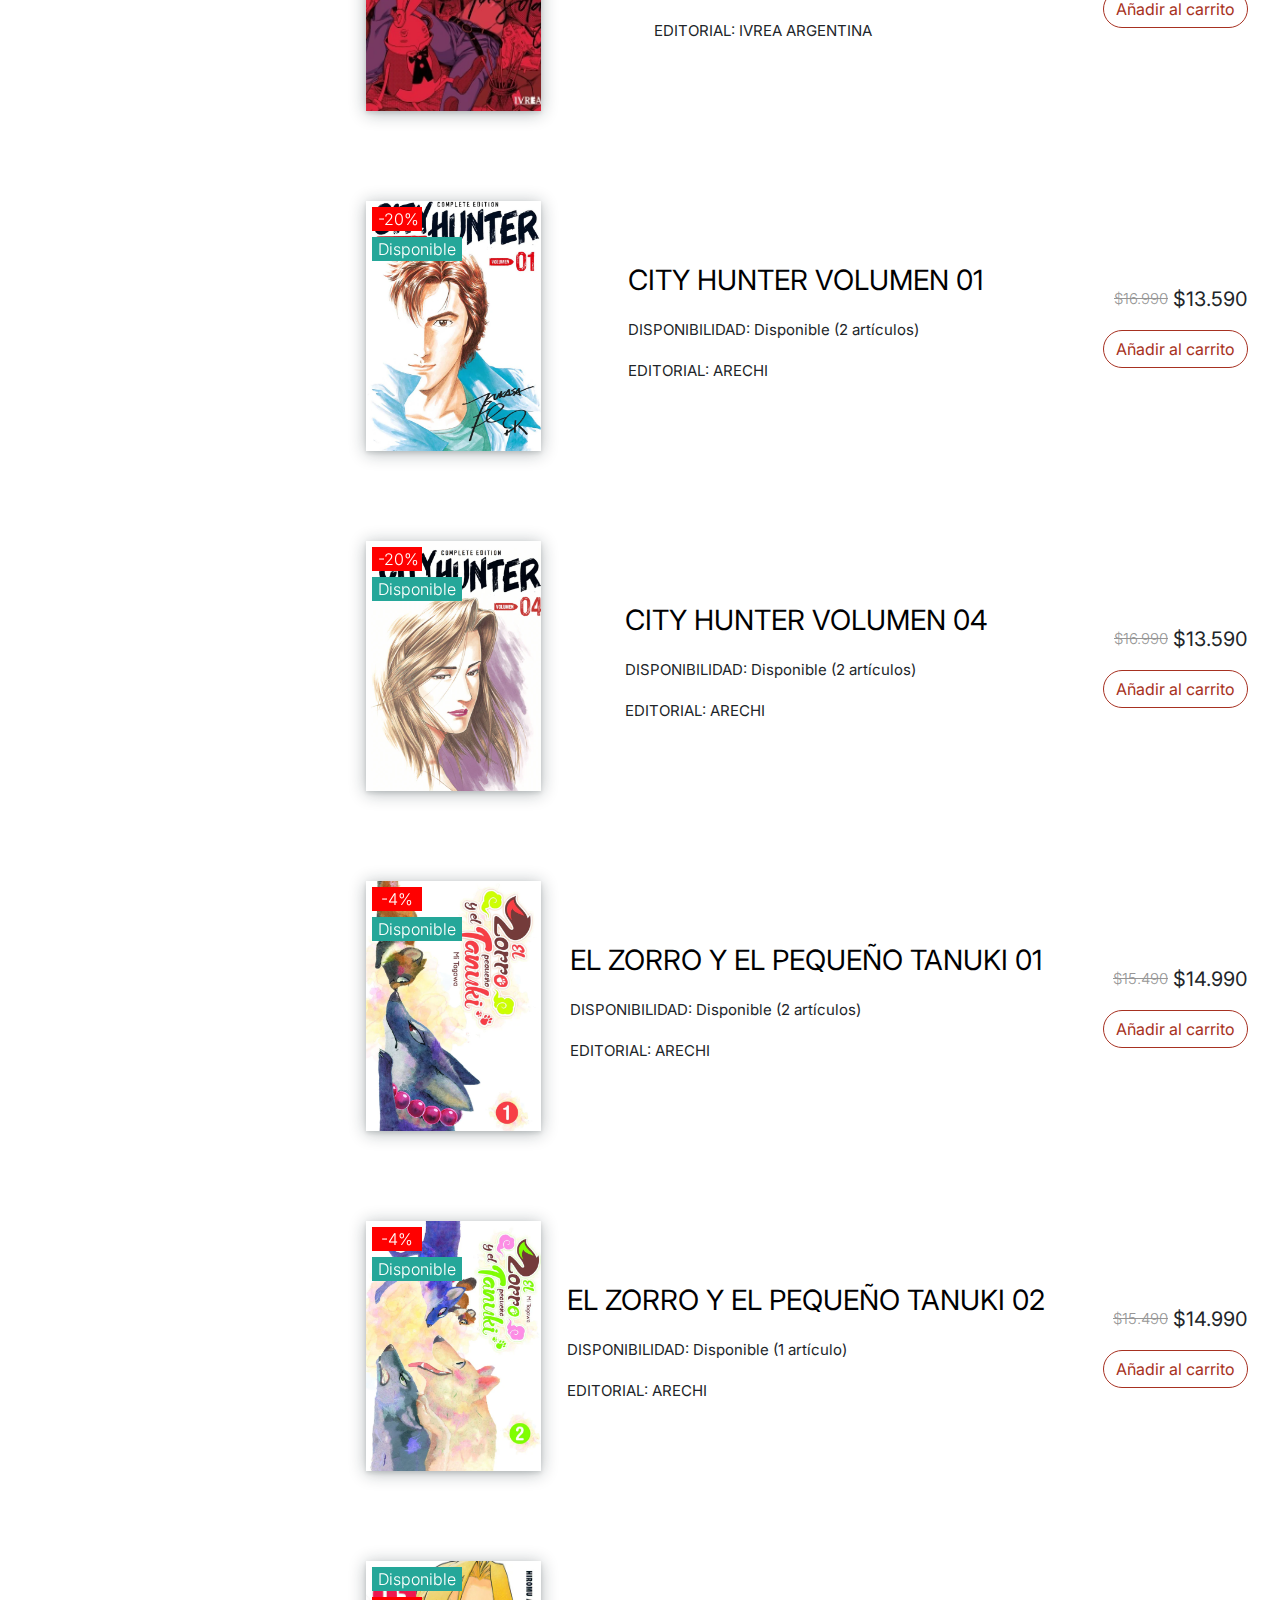
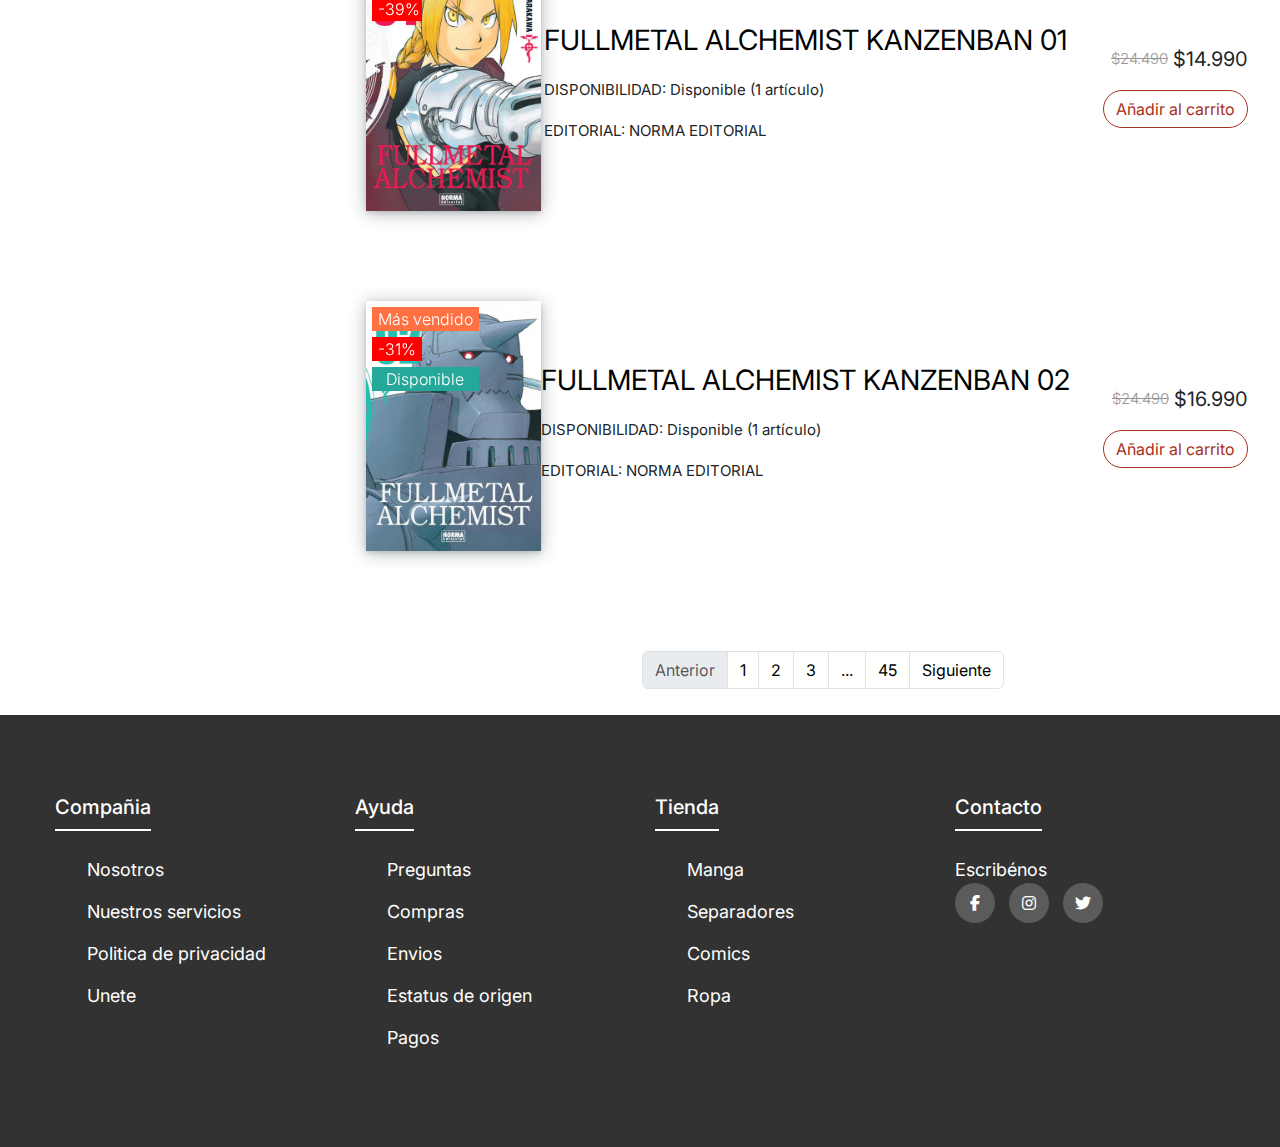
<file: Promociones.html>
<!DOCTYPE html>
<html lang="es">
<head>
    <meta charset="UTF-8">
    <meta name="viewport" content="width=device-width, initial-scale=1.0">
    <title>Promociones y ofertas - KuruMangas</title>
    <link rel="icon" href="imagenes/iconno.svg">
    <link rel="stylesheet" href="https://cdnjs.cloudflare.com/ajax/libs/font-awesome/6.5.2/css/all.min.css">
    <link
      href="https://cdn.jsdelivr.net/npm/bootstrap@5.3.3/dist/css/bootstrap.min.css"
      rel="stylesheet"
      integrity="sha384-QWTKZyjpPEjISv5WaRU9OFeRpok6YctnYmDr5pNlyT2bRjXh0JMhjY6hW+ALEwIH"
      crossorigin="anonymous"
    />
    <link rel="stylesheet" href="estilo.css">

</head>
<body>

    <header>
        <nav>
          <div id="logo">
            <a href="index.html"><img src="imagenes/logo2pagina.svg" alt="logo" /></a>
          </div>
          <div id="links">
            <a href="index.html">Inicio</a>
            <a href="Novedades.html">Novedades</a>
            <a href="Catalogo.html">Catalogo</a>
            <a href="Promociones.html">Promociones</a>
            <a href="Nosotros.html">Nosotros</a>
          </div>
          <div class="container-icon">
            <svg
              xmlns="http://www.w3.org/2000/svg"
              fill="none"
              viewBox="0 0 24 24"
              stroke-width="1.5"
              stroke="currentColor"
              class="icon-cart"
            >
              <path
                stroke-linecap="round"
                stroke-linejoin="round"
                d="M15.75 10.5V6a3.75 3.75 0 10-7.5 0v4.5m11.356-1.993l1.263 12c.07.665-.45 1.243-1.119 1.243H4.25a1.125 1.125 0 01-1.12-1.243l1.264-12A1.125 1.125 0 015.513 7.5h12.974c.576 0 1.059.435 1.119 1.007zM8.625 10.5a.375.375 0 11-.75 0 .375.375 0 01.75 0zm7.5 0a.375.375 0 11-.75 0 .375.375 0 01.75 0z"
              />
            </svg>
            <div class="count-products">
              <span id="contador-productos">1</span>
            </div>
  
            <div class="container-cart-products hidden-cart">
              <div class="cart-product">
                <div class="info-cart-product">
                  <span class="cantidad-producto-carrito">1 </span>
                  <p class="titulo-producto-carrito"> The Horizon 01</p>
                  <span class="precio-producto-carrito">$24.500</span>
                </div>
                <svg
                  xmlns="http://www.w3.org/2000/svg"
                  fill="none"
                  viewBox="0 0 24 24"
                  stroke-width="1.5"
                  stroke="currentColor"
                  class="icon-close"
                >
                  <path
                    stroke-linecap="round"
                    stroke-linejoin="round"
                    d="M6 18L18 6M6 6l12 12"
                  />
                </svg>
              </div>
              <div class="cart-total">
                <h3>Total:</h3>
                <span class="total-pagar">$24.500</span>
              </div>
            </div>
          </div>
        </nav>
    </header>

    <div class="contenedor">

      <div class="encabezado-right">
        <h3 class="title-ofertas" style="font-size: 3rem;">
          OFERTAS
        </h3>
      </div>
      <div class="row-container">
        
        <div class="left">
          
          <div class="checkbox-diseño">
            <div class="content"> 
              <h4 class="title">EDITORIAL</h4>

              <ul class="items ">
                <li class="item">
                  <label for="editorial-1">
                    <input
                      type="checkbox"
                      id="editorial-1"
                      name="checkbox-1"
                      value="arechi-manga"
                    />

                    <a
                      href="#"
                      role="button"
                      class="term-label"
                    >
                      ARECHI MANGA
                    </a>
                  </label>
                </li>

                <li class="item">
                  <label for="editorial-2">
                    <input
                      type="checkbox"
                      id="editorial-1"
                      name="filter[259076][6]"
                      value="ivrea-argentina"
                    />

                    <a
                      href="#"
                      role="button"
                      class="term-label"
                    >
                      IVREA ARGENTINA
                    </a>
                  </label>
                </li>

                <li class="item">
                  <label for="editorial-3">
                    <input
                      type="checkbox"
                      id="editorial-3"
                      name="filter[259076][6]"
                      value="ivrea-españa"
                    />

                    <a
                      href="#"
                      role="button"
                      class="term-label"
                    >
                      IVREA ESPAÑA
                    </a>
                  </label>
                </li>

                <li class="item">
                  <label for="editorial-4">
                    <input
                      type="checkbox"
                      id="editorial-4"
                      name="filter[259076][6]"
                      value="milkyway"
                    />

                    <a
                      href="#"
                      role="button"
                      class="term-label"
                    >
                      MILKY WAY
                    </a>
                  </label>
                </li>

                <li class="item">
                  <label for="editorial-5">
                    <input
                      type="checkbox"
                      id="editorial-5"
                      name="filter[259076][6]"
                      value="norma-editorial"
                    />

                    <a
                      href="#"
                      role="button"
                      class="term-label"
                    >
                      NORMA EDITORIAL
                    </a>
                  </label>
                </li>

                <li class="item">
                  <label for="editorial-6">
                    <input
                      type="checkbox"
                      id="editorial-6"
                      name="filter[259076][6]"
                      value="panini-españa"
                    />

                    <a
                      href="#"
                      role="button"
                      class="term-label"
                    >
                      PANINI ESPAÑA
                    </a>
                  </label>
                </li>

                <li class="item">
                  <label for="editorial-7">
                    <input
                      type="checkbox"
                      id="editorial-7"
                      name="filter[259076][6]"
                      value="planeta-comic"
                    />

                    <a
                      href="#"
                      role="button"
                      class="term-label"
                    >
                      PLANETA COMIC
                    </a>
                  </label>
                </li>

                <li class="item">
                  <label for="editorial-8">
                    <input
                      type="checkbox"
                      id="editorial-8"
                      name="filter[259076][6]"
                      value="tomodomo"
                    />

                    <a
                      href="#"
                      role="button"
                      class="term-label"
                    >
                      TOMODOMO
                    </a>
                  </label>
                </li>

                <li class="item">
                  <label for="editorial-8">
                    <input
                      type="checkbox"
                      id="editorial-8"
                      name="filter[259076][6]"
                      value="tomodomo"
                    />

                    <a
                      href="#"
                      role="button"
                      class="term-label"
                    >
                      VERTICAL COMICS
                    </a>
                  </label>
                </li>

                <li class="item">
                  <label for="editorial-8">
                    <input
                      type="checkbox"
                      id="editorial-8"
                      name="filter[259076][6]"
                      value="tomodomo"
                    />

                    <a
                      href="#"
                      role="button"
                      class="term-label"
                    >
                      WOLU CHILE
                    </a>
                  </label>
                </li>

                
              </ul>
            </div>
          </div>
        </div>

        <div class="right">
          
          

          <div class="coleccion"> 

            <div class="arriba">

              <div class="productos">
                <p>Mostrando 200 productos</p>
              </div>

              <div class="dropdown">
                <button class="dropbtn">Ordenar:Alfabéticamente A-Z</button>
                <div class="dropdown-lista">
                  <a href="#">Características</a>
                  <a href="#">Más vendidos</a>
                  <a href="#">Alfabéticamente A-Z</a>
                  <a href="#">Precio, menor a mayor</a>
                  <a href="#">Precio, mayor a menor</a>
                  <a href="#">Alfabéticamente Z-A</a>
                </div>
              </div>


            </div>

              <div class="colecciones">

                <div class="producto-coleccion">
                  <div class="manga-producto">

                    <div class="imagen-manga" id="manga-15">

                      <div class="disponible-vendido">
                        <div class="descuento">-4%</div>
                        <div class="disp">Disponible</div>

                      </div>
                    </div>

                    <div class="producto-info">
                      <h3>AKANE BANASHI 01 </h3>
                      <h5>DISPONIBILIDAD: Disponible (5 artículos)
                      </h5>
                      <h5>EDITORIAL: MILKY WAY</h5>
                    </div>

                    <div class="precio-producto">
                      <div class="precios">
                      <p class="descuentito" style="font-weight: 300; font-size: 15px;">$15.490</p>
                      <p > $14.990</p>
                    </div>
                      <a href="#" class="btn btn-primary">Añadir al carrito</a>

                    </div>

                  </div>
                </div>

                <div class="producto-coleccion">
                  <div class="manga-producto">

                    <div class="imagen-manga" id="manga-16">

                      <div class="disponible-vendido">
                        <div class="descuento">-15%</div>
                        <div class="disp">Disponible</div>

                      </div>
                    </div>

                    <div class="producto-info">
                    <h3>ASADORA VOLUMEN 05</h3>
                      <h5>DISPONIBILIDAD: Disponible (3 artículos)
                      </h5>
                      <h5>EDITORIAL: PLANETA COMIC</h5>
                    </div>

                    <div class="precio-producto">
                      <div class="precios">
                      <p class="descuentito" style="font-weight: 300; font-size: 15px;">$11.500</p>
                      <p > $9.775</p>
                    </div>
                      <a href="#" class="btn btn-primary">Añadir al carrito</a>

                    </div>

                  </div>
                </div>

                <div class="producto-coleccion">
                  <div class="manga-producto">

                    <div class="imagen-manga" id="manga-17">

                      <div class="disponible-vendido">
                        <div class="descuento">-7%</div>
                        <div class="disp">Disponible</div>

                      </div>
                    </div>

                    <div class="producto-info">
                      <h3>BLUE PERIOD VOLUMEN 03</h3>
                      <h5>DISPONIBILIDAD: Disponible (7 artículos)
                      </h5>
                      <h5>EDITORIAL: MILKY WAY</h5>
                    </div>

                    <div class="precio-producto">
                      <div class="precios">
                      <p class="descuentito" style="font-weight: 300; font-size: 15px;">$15.990</p>
                      <p > $14.990</p>
                    </div>
                      <a href="#" class="btn btn-primary">Añadir al carrito</a>

                    </div>

                  </div>
                </div>

                <div class="producto-coleccion">
                  <div class="manga-producto">

                    <div class="imagen-manga" id="manga-18">

                      <div class="disponible-vendido">
                        <div class="descuento">-7%</div>
                        <div class="disp">Disponible</div>

                      </div>
                    </div>

                    <div class="producto-info">
                      <h3>BLUE PERIOD VOLUMEN 05</h3>
                      <h5>DISPONIBILIDAD: Disponible (4 artículos)
                      </h5>
                      <h5>EDITORIAL: MILKY WAY</h5>
                    </div>

                    <div class="precio-producto">
                      <div class="precios">
                      <p class="descuentito" style="font-weight: 300; font-size: 15px;">$15.990</p>
                      <p > $14.990</p>
                    </div>
                      <a href="#" class="btn btn-primary">Añadir al carrito</a>

                    </div>

                  </div>
                </div>

                <div class="producto-coleccion">
                  <div class="manga-producto">

                    <div class="imagen-manga" id="manga-19">

                      <div class="disponible-vendido">
                        <div class="descuento">-7%</div>
                        <div class="disp">Disponible</div>

                      </div>
                    </div>

                    <div class="producto-info">
                      <h3>BOY'S ABYSS VOLUMEN 02</h3>
                      <h5>DISPONIBILIDAD: Disponible (2 artículos)
                      </h5>
                      <h5>EDITORIAL: MILKY WAY</h5>
                    </div>

                    <div class="precio-producto">
                      <div class="precios">
                      <p class="descuentito" style="font-weight: 300; font-size: 15px;">$15.990</p>
                      <p > $14.990</p>
                    </div>
                      <a href="#" class="btn btn-primary">Añadir al carrito</a>

                    </div>

                  </div>
                </div>

                <div class="producto-coleccion">
                  <div class="manga-producto">

                    <div class="imagen-manga" id="manga-20">

                      <div class="disponible-vendido">
                        <div class="descuento">-7%</div>
                        <div class="disp">Disponible</div>

                      </div>
                    </div>

                    <div class="producto-info">
                      <h3>BOY'S ABYSS VOLUMEN 03</h3>
                      <h5>DISPONIBILIDAD: Disponible (2 artículos)
                      </h5>
                      <h5>EDITORIAL: MILKY WAY</h5>
                    </div>

                    <div class="precio-producto">
                      <div class="precios">
                      <p class="descuentito" style="font-weight: 300; font-size: 15px;">$15.990</p>
                      <p > $14.990</p>
                    </div>
                      <a href="#" class="btn btn-primary">Añadir al carrito</a>

                    </div>

                  </div>
                </div>

                <div class="producto-coleccion">
                  <div class="manga-producto">

                    <div class="imagen-manga" id="manga-21">

                      <div class="disponible-vendido">
                        <div class="descuento">-7%</div>
                        <div class="disp">Disponible</div>

                      </div>
                    </div>

                    <div class="producto-info">
                      <h3>BOY'S ABYSS VOLUMEN 05</h3>
                      <h5>DISPONIBILIDAD: Disponible (1 artículo)
                      </h5>
                      <h5>EDITORIAL: MILKY WAY</h5>
                    </div>

                    <div class="precio-producto">
                      <div class="precios">
                      <p class="descuentito" style="font-weight: 300; font-size: 15px;">$15.990</p>
                      <p > $14.990</p>
                    </div>
                      <a href="#" class="btn btn-primary">Añadir al carrito</a>

                    </div>

                  </div>
                </div>

                <div class="producto-coleccion">
                  <div class="manga-producto">

                    <div class="imagen-manga" id="manga-22">

                      <div class="disponible-vendido">
                        <div class="mas">Más vendido</div>
                        <div class="descuento">-3%</div>
                        <div class="disp">Disponible</div>

                      </div>
                    </div>

                    <div class="producto-info">
                      <h3>BUENAS NOCHES, PUNPUN 01</h3>
                      <h5>DISPONIBILIDAD: Disponible (5 artículos)
                      </h5>
                      <h5>EDITORIAL: NORMA EDITORIAL</h5>
                    </div>

                    <div class="precio-producto">
                      <div class="precios">
                      <p class="descuentito" style="font-weight: 300; font-size: 15px;">$16.990</p>
                      <p > $15.290</p>
                    </div>
                      <a href="#" class="btn btn-primary">Añadir al carrito</a>

                    </div>

                  </div>
                </div>

                <div class="producto-coleccion">
                  <div class="manga-producto">

                    <div class="imagen-manga" id="manga-23">

                      <div class="disponible-vendido">
                        <div class="descuento">-40%</div>
                        <div class="disp">Disponible</div>

                      </div>
                    </div>

                    <div class="producto-info">
                      <h3>CAROLE & TUESDAY 02</h3>
                      <h5>DISPONIBILIDAD: Disponible (3 artículos)
                      </h5>
                      <h5>EDITORIAL: IVREA ARGENTINA</h5>
                    </div>

                    <div class="precio-producto">
                      <div class="precios">
                      <p class="descuentito" style="font-weight: 300; font-size: 15px;">$9.990</p>
                      <p > $5.990</p>
                    </div>
                      <a href="#" class="btn btn-primary">Añadir al carrito</a>

                    </div>

                  </div>
                </div>

                <div class="producto-coleccion">
                  <div class="manga-producto">

                    <div class="imagen-manga" id="manga-24">

                      <div class="disponible-vendido">
                        <div class="descuento">-20%</div>
                        <div class="disp">Disponible</div>

                      </div>
                    </div>

                    <div class="producto-info">
                      <h3>CITY HUNTER VOLUMEN 01</h3>
                      <h5>DISPONIBILIDAD: Disponible (2 artículos)
                      </h5>
                      <h5>EDITORIAL: ARECHI</h5>
                    </div>

                    <div class="precio-producto">
                      <div class="precios">
                      <p class="descuentito" style="font-weight: 300; font-size: 15px;">$16.990</p>
                      <p > $13.590</p>
                    </div>
                      <a href="#" class="btn btn-primary">Añadir al carrito</a>

                    </div>

                  </div>
                </div>

                <div class="producto-coleccion">
                  <div class="manga-producto">

                    <div class="imagen-manga" id="manga-25">

                      <div class="disponible-vendido">
                        <div class="descuento">-20%</div>
                        <div class="disp">Disponible</div>

                      </div>
                    </div>

                    <div class="producto-info">
                      <h3>CITY HUNTER VOLUMEN 04</h3>
                      <h5>DISPONIBILIDAD: Disponible (2 artículos)
                      </h5>
                      <h5>EDITORIAL: ARECHI</h5>
                    </div>

                    <div class="precio-producto">
                      <div class="precios">
                      <p class="descuentito" style="font-weight: 300; font-size: 15px;">$16.990</p>
                      <p > $13.590</p>
                    </div>
                      <a href="#" class="btn btn-primary">Añadir al carrito</a>

                    </div>

                  </div>
                </div>

                <div class="producto-coleccion">
                  <div class="manga-producto">

                    <div class="imagen-manga" id="manga-26">

                      <div class="disponible-vendido">
                        <div class="descuento">-4%</div>
                        <div class="disp">Disponible</div>

                      </div>
                    </div>

                    <div class="producto-info">
                      <h3>EL ZORRO Y EL PEQUEÑO TANUKI 01</h3>
                      <h5>DISPONIBILIDAD: Disponible (2 artículos)
                      </h5>
                      <h5>EDITORIAL: ARECHI</h5>
                    </div>

                    <div class="precio-producto">
                      <div class="precios">
                      <p class="descuentito" style="font-weight: 300; font-size: 15px;">$15.490</p>
                      <p > $14.990</p>
                    </div>
                      <a href="#" class="btn btn-primary">Añadir al carrito</a>

                    </div>

                  </div>
                </div>

                <div class="producto-coleccion">
                  <div class="manga-producto">

                    <div class="imagen-manga" id="manga-27">

                      <div class="disponible-vendido">
                        <div class="descuento">-4%</div>
                        <div class="disp">Disponible</div>

                      </div>
                    </div>

                    <div class="producto-info">
                      <h3>EL ZORRO Y EL PEQUEÑO TANUKI 02</h3>
                      <h5>DISPONIBILIDAD: Disponible (1 artículo)
                      </h5>
                      <h5>EDITORIAL: ARECHI</h5>
                    </div>

                    <div class="precio-producto">
                      <div class="precios">
                      <p class="descuentito" style="font-weight: 300; font-size: 15px;">$15.490</p>
                      <p > $14.990</p>
                    </div>
                      <a href="#" class="btn btn-primary">Añadir al carrito</a>

                    </div>

                  </div>
                </div>

                <div class="producto-coleccion">
                  <div class="manga-producto">

                    <div class="imagen-manga" id="manga-28">

                      <div class="disponible-vendido">
                        <div class="disp" style="margin-bottom: 6px;">Disponible</div>
                        <div class="descuento">-39%</div>

                      </div>
                    </div>

                    <div class="producto-info">
                      <h3>FULLMETAL ALCHEMIST KANZENBAN 01</h3>
                      <h5>DISPONIBILIDAD: Disponible (1 artículo)
                      </h5>
                      <h5>EDITORIAL: NORMA EDITORIAL</h5>
                    </div>

                    <div class="precio-producto">
                      <div class="precios">
                      <p class="descuentito" style="font-weight: 300; font-size: 15px;">$24.490</p>
                      <p > $14.990</p>
                    </div>
                      <a href="#" class="btn btn-primary">Añadir al carrito</a>

                    </div>

                  </div>
                </div>

                <div class="producto-coleccion">
                  <div class="manga-producto">

                    <div class="imagen-manga" id="manga-29">

                      <div class="disponible-vendido">
                        <div class="mas">Más vendido</div>
                        <div class="descuento">-31%</div>
                        <div class="disp">Disponible</div>

                      </div>
                    </div>

                    <div class="producto-info">
                      <h3>FULLMETAL ALCHEMIST KANZENBAN 02</h3>
                      <h5>DISPONIBILIDAD: Disponible (1 artículo)
                      </h5>
                      <h5>EDITORIAL: NORMA EDITORIAL</h5>
                    </div>

                    <div class="precio-producto">
                      <div class="precios">
                      <p class="descuentito" style="font-weight: 300; font-size: 15px;">$24.490</p>
                      <p >$16.990</p>
                    </div>
                      <a href="#" class="btn btn-primary">Añadir al carrito</a>

                    </div>

                  </div>
                </div>

                
                
        
                <div class="coleccion-paginacion">

                  <div class="paginacion">
                    <nav aria-label="Page navigation example">
                      <ul class="pagination justify-content-center">
                        <li class="page-item disabled">
                          <a class="page-link">Anterior</a>
                        </li>
                        <li class="page-item"><a class="page-link" href="#">1</a></li>
                        <li class="page-item"><a class="page-link" href="#">2</a></li>
                        <li class="page-item"><a class="page-link" href="#">3</a></li>
                        <li class="page-item"><a class="page-link" href="#">...</a></li>
                        <li class="page-item"><a class="page-link" href="#">45</a></li>
                        <li class="page-item">
                          <a class="page-link" href="#">Siguiente</a>
                        </li>
                      </ul>
                    </nav>
                  </div>

                </div>

              </div>
          </div>
        </div>
      </div>
    </div>




    <footer class="footer">

        <div class="container2">
  
          <div class="footer-row">
  
            <div class="footer-links">
  
              <h4>Compañia</h4>
              <ul>
                <li><a href="Nosotros.html">Nosotros</a></li>
                <li><a href="#">Nuestros servicios</a></li>
                <li><a href="#">Politica de privacidad</a></li>
                <li><a href="#">Unete</a></li>
              </ul>
  
            </div>
            <div class="footer-links">
  
              <h4>Ayuda</h4>
              <ul>
                <li><a href="#">Preguntas</a></li>
                <li><a href="#">Compras</a></li>
                <li><a href="#">Envios</a></li>
                <li><a href="#">Estatus de origen</a></li>
                <li><a href="#">Pagos</a></li>           
              </ul>
  
            </div>
            <div class="footer-links">
  
              <h4>Tienda</h4>
              <ul>
                <li><a href="#">Manga</a></li>
                <li><a href="#">Separadores</a></li>
                <li><a href="#">Comics</a></li>
                <li><a href="#">Ropa</a></li>
              </ul>
  
            </div>
            <div class="footer-links">
  
              <h4>Contacto</h4>
            <div class="social-link">
              <div >
                <a href="contactanos.html" class="contactanos">Escribénos</a>
              </div>
             <a class="social" href="https://www.facebook.com/people/Kuru-Mangas/pfbid02cDtnRDqFjepoNicQhkuEwfjNtDgUdV3WVHALkVENBucxR7cX1reT9cbi6jdZfxDzl/" target="_blank"><i class="fab fa-facebook-f"></i></a>
             <a class="social" href="https://www.instagram.com/kurumangas" target="_blank"><i class="fab fa-instagram"></i></a>
             <a class="social" href="https://twitter.com/KuruMangas" target="_blank"><i class="fab fa-twitter"></i></a>
            </div>
  
            </div>
  
          </div>
  
        </div>
  
      </footer>
      <script src="index.js"></script>
</body>
</html>
</file>
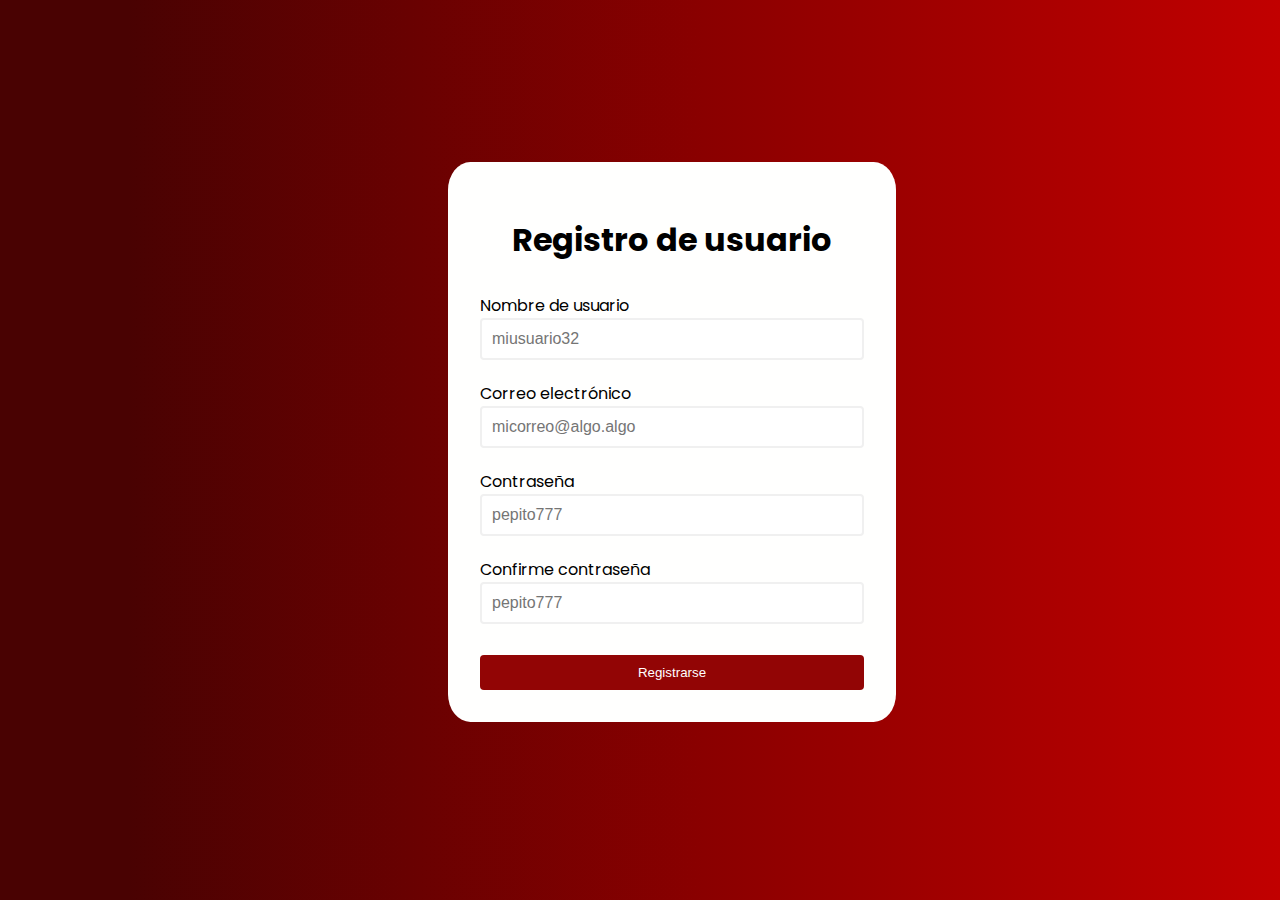
<file: registro.html>
<html lang="es">
<head>
    <meta charset="UTF-8">
    <meta name="viewport" content="width=device-width, initial-scale=1.0">
    <title>FORMULARIO DE VALIDACION DE USUARIO</title>
    <link rel="icon" href="imagenes/iconno.svg" />
    <link rel="preconnect" href="https://fonts.googleapis.com">
    <link rel="preconnect" href="https://fonts.gstatic.com" crossorigin>
    <link href="https://fonts.googleapis.com/css2?family=Poppins:wght@400;700&display=swap" rel="stylesheet">
    <link rel="stylesheet" href="registro.css">
    <script defer src="formulario.js"></script>
</head>
<body>
    <div class="container">
        <form id="form" action="/">
            <h1>Registro de usuario</h1>
            <div class="input-control">
                <label for="username">Nombre de usuario</label>
                <input id="username" name="username" type="text" placeholder="miusuario32">
                <div class="error"></div>
            </div>
            <div class="input-control">
                <label for="email">Correo electrónico</label>
                <input id="email" name="email" type="text" placeholder="micorreo@algo.algo">
                <div class="error"></div>
            </div>
            <div class="input-control">
                <label for="password">Contraseña</label>
                <input id="password"name="password" type="password" placeholder="pepito777">
                <div class="error"></div>
            </div>
            <div class="input-control">
                <label for="password2">Confirme contraseña</label>
                <input id="password2"name="password2" type="password" placeholder="pepito777">
                <div class="error"></div>
            </div>
            <button type="submit">Registrarse</button>
        </form>
    </div>
    <div id = "mensaje" class="mensaje">
        <h1>USUARIO REGISTRADO</h1>
        <div class="icon"></div>
    </div>
</body>
</html>
</file>
<file: estilo.css>
@import url("https://fonts.googleapis.com/css2?family=Roboto:ital,wght@0,100;0,300;0,400;0,500;0,700;0,900;1,100;1,300;1,400;1,500;1,700;1,900&display=swap");
@import url("https://fonts.googleapis.com/css2?family=Inter:wght@100..900&display=swap");

:root {
  --title-button-color: rgb(167, 49, 33);
  --editorial: rgba(255, 49, 20, 0.8);
  --size-editorial: 0.7rem;
  --size-manga-tittle: 1rem;
}

* {
  font-family: "Inter", sans-serif;
  margin: 0;
  padding: 0;
  box-sizing: border-box;
  list-style: none;
}

body {
  background-color: rgb(255, 255, 255);
}

nav {
  display: flex;
  flex-direction: row;
  flex-wrap: wrap;
  align-items: center;
  background-color: rgb(255, 255, 255);
  gap:2em;
}

#links a {
  color: rgb(167, 49, 33);
  text-decoration: none;
  font-size: 1.2em;
  font-weight: 600;
  border-bottom: solid 2px transparent;
}

#links a:hover {
  border-bottom: solid 2px rgb(167, 49, 33);
}


#logo {
  display: flex;
  width: 50%;
  align-items: center;
  padding: 0 10rem;
  margin-bottom: 5px;
}

#logo img {
  display: flex;
  width: 10rem;
  justify-content: start;
}

#links {
  display: flex;
  column-gap: 2rem;
}

/*carro de compras*/

.icon-cart {
  width: 40px;
  height: 40px;
  stroke: #000;
}


.icon-cart:hover {
  cursor: pointer;
}

.container-icon {
  position: relative;
}

.count-products {
  position: absolute;
  top: 55%;
  right: 0;

  background-color: #000;
  color: #fff;
  width: 25px;
  height: 25px;

  display: flex;
  justify-content: center;
  align-items: center;
  border-radius: 50%;
}

#contador-productos {
  font-size: 12px;
}

.container-cart-products {
  position: absolute;
  top: 50px;
  right: 0;

  background-color: #fff;
  width: 500px;
  z-index: 1;
  box-shadow: 0 10px 20px rgba(0, 0, 0, 0.20);
  border-radius: 10px;

}

.container-cart-products span {
  font-size: 20px;
  font-weight: 400;
}

.container-cart-products p {
  font-size: 20px;
  font-weight: 400;
}

.cart-product {
  display: flex;
  align-items: center;
  justify-content: space-between;
  padding: 30px;

  border-bottom: 1px solid rgba(0, 0, 0, 0.20);

}

.info-cart-product {
  display: flex;
  justify-content: space-between;
  flex: 0.8;
}

.titulo-producto-carrito {
  font-size: 20px;
}

.precio-producto-carrito {
  font-weight: 700;
  font-size: 20px;
  margin-left: 10px;
}

.cantidad-producto-carrito {
  font-weight: 400;
  font-size: 20px;
}

.icon-close {
  width: 25px;
  height: 25px;
}

.icon-close:hover {
  stroke: red;
  cursor: pointer;
}

.cart-total {
  display: flex;
  justify-content: center;
  align-items: center;
  padding: 20px 0;
  gap: 20px;
}

.cart-total h3 {
  font-size: 20px;
  font-weight: 700;
}

.total-pagar {
  font-size: 20px;
  font-weight: 900;
}

.hidden-cart {
  display: none;
}

.header {
  height: 10vh;
}

#promo {
  font-size:1.2em;
  background-color: var(--title-button-color);
  color: rgb(255, 255, 255);
  text-align: center;
}

.d-block {
  transition: transform 0.3s ease;
}

.carousel:hover img {
  transform: scale(1.02);
}

#info {
  display: flex;
  flex-direction: row;
  gap: 1em;
  padding: 1em 5em;
  justify-content: center;
  align-items: center;
}

.cajita {
  display: flex;
  align-items: center;
  column-gap: 1em;
  justify-content: center;
}

.cajita p {
  font-size: 1em;
}

.cajita img {
  width: 30px;
  height: 30px;
}

#titulo2 {
  text-align: center;
  padding: 1em;

}

#titulo2 h2 {
  font-size: 2.5rem;
  color: var(--title-button-color);
}

/*ESTILO SECCION MANGAS*/

.container {
  display: flex;
  width: 100%;
  flex-flow: row wrap;
  justify-content: center;
  gap: 3em;
}

.card {
  border: none;
}

.card-body {
  display: flex;
  flex-direction: column;
}

.card-title {
  font-size: var(--size-manga-tittle);
}

/*CARD FOTOS*/

.card-image {
  width: 200px;
  height: 300px;
  background-repeat: no-repeat;
  background-size: cover;
  box-shadow: rgba(14, 30, 37, 0.12) 0px 2px 4px 0px,
    rgba(14, 30, 37, 0.32) 0px 2px 16px 0px;
  transform: scale(1);
  transition: 0.5s;
}

#card-1 {
  background-image: url(mangas/spyxfamily.webp);
}

#card-2 {
  background-image: url(mangas/Vagabond1.jpg);
}

#card-3 {
  background-image: url(mangas/kimetsu-no-yaiba.webp);
}

#card-4 {
  background-image: url(mangas/20thboys.webp);
}

#card-5 {
  background-image: url(mangas/Slam-dunk-.jpg);
}

#card-6 {
  background-image: url(mangas/jujutsu-kaisen-10.webp);
}

#card-7 {
  background-image: url(mangas/blue-period-01.webp);
}

#card-8 {
  background-image: url(mangas/akira.01.webp);
}

#card-9 {
  background-image: url(mangas/bluelock.webp);
}

#card-10 {
  background-image: url(mangas/chainsawman01webp.webp);
}

#card-11 {
  background-image: url(mangas/pluto01.webp);
}

#card-12 {
  background-image: url(mangas/sakamotodays10.jpg);
}

.card-image:hover {
  transform: scale(1.05);
  transition: 0.5s;
  transform-origin: bottom;
}

.btn {
  background-color: rgba(255, 255, 255);
  color: var(--title-button-color);
  border-color: var(--title-button-color);
  border-radius: 20px;
}

.btn:hover {
  background-color: var(--title-button-color);
  border-color: var(--title-button-color);
  cursor: pointer;
}

.editorial {
  font-size: var(--size-editorial);
  color: var(--editorial);
}

#colaboradores {
  display: flex;
  flex-direction: column;
  justify-content: center;
  align-items: center;
  margin: 3em 0;
}

#colaboradores h3{
  background-color: var(--title-button-color);
  color: rgb(255, 255, 254);
  padding: .5em 2em;
}

.row-colabs {
  display: flex;
  flex-direction: row;
  flex-wrap: wrap;
  gap: 4em;
  align-items: center;
  justify-content: center;
}

.colaborators img {
  width: 11em;
}

#mangainfo{
  display: flex;
  flex-direction: column;
  align-items: center;
  justify-content: center;
  gap:1em;
}

#mangainfo .row-info{
  display: flex;
  align-items: center;
  justify-content: center;
  flex-wrap: wrap;
  margin: 0 10%;
}

#mangainfo .left{
  width: 50%;
}

#mangainfo .parrafos{
  width: 50%;
}

#mangainfo img{
  max-width: 100%;
  height: auto;
}


#mangainfoh3 {
  background-color: var(--title-button-color);
  color: rgb(255, 255, 255);
  padding: 0.5em;
}

#mangainfo h5 {
  color: var(--title-button-color);
}

#mangainfo a {
  text-decoration: none;
  color: var(--title-button-color);
  font-weight: 500;
  padding-top: 6px;
  border-bottom: 2px solid rgb(167, 49, 33) transparent;
}

#mangainfo a:hover {
  border-bottom: 2px solid rgb(167, 49, 33);
}

.container2 {
  max-width: 1200px;
  margin: 0 auto;
}

.footer {
  background-color: rgb(50, 50, 50);
  padding: 80px 0;
}

.footer-row {
  display: flex;
  flex-wrap: wrap;
}

.footer-links {
  width: 25%;
  padding: 0 15px;
}

.footer-links h4 {
  font-size: 20px;
  color: rgb(255, 255, 254);
  margin-bottom: 25px;
  font-weight: 500;
  border-bottom: 2px solid rgb(255, 255, 254);
  padding-bottom: 10px;
  display: inline-block;
}

.footer-links ul li a {
  font-size: 18px;
  text-decoration: none;
  color: rgb(255, 255, 254);
  display: block;
  margin-bottom: 15px;
  transition: all 0.3s ease;
}

.footer-links ul li a:hover {
  color: var(--title-button-color);
  padding-left: 6px;
}

.social-link .social {
  display: inline-block;
  min-height: 40px;
  width: 40px;
  background-color: rgba(255, 255, 254, 0.2);
  margin: 0 10px 10px 0;
  text-align: center;
  line-height: 40px;
  border-radius: 50%;
  color: rgb(255, 255, 254);
  transition: all 0.5s ease;
}

.social-link .social:hover {
  background-color: rgb(167, 49, 33);
}

/*NOSOTROS*/

.nosotros-imagen {
  width: 50%;
}

.nosotros-imagen img {
  width: 85%;
}

.row-nosotros {
  display: flex;
}

.nosotros-imagen {
  display: flex;
  justify-content: center;
  padding: 1rem 0;
}

.nosotros-info {
  width: 50%;
  display: flex;
  flex-direction: column;
  text-align: center;
  gap: 20px;
  align-items: center;
  justify-content: center;
}

.nosotros-info h6 {
  font-size: 2.5rem;
  font-weight: 400;
  color: white;
  background-color: var(--title-button-color);
  padding: 1rem;
}

.contactanos {
  font-size: 18px;
  text-decoration: none;
  color: rgb(255, 255, 254);
  padding-bottom: 15px;
  transition: all 0.3s ease;
}

.contactanos:hover {
  color: var(--title-button-color);
  padding-left: 6px;
}

/*CATALOGO*/

.row-container {
  width: 100%;
  display: flex;
}

.contenedor {
  width: 100%;
}

.titulo-catalogo {
  width: 100%;
  text-align: center;
  padding: 2rem;
  background-color: rgb(224, 224, 224);
}

.titulo-catalogo h1 {
  font-size: 2.5rem;
  font-weight: 400;
}

.left {
  display: flex;
  width: 30%;
  justify-content: center;
  padding: 1rem 0;
}

.left a {
  text-decoration: none;
  color: rgb(0, 0, 0);
}

.left li {
  padding: 0.6rem 0;
}

.left h4 {
  font-weight: 400;
  font-size: 20px;
  border-bottom: 1px solid rgb(167, 49, 33);
  color: rgb(167, 49, 33);
}

.right {
  width: 75%;
}

.title-ofertas{
  font-weight: 400;
  text-align: center;
  background-color: rgb(224, 224, 224);
  padding: .7em;
}

.right h3 {
  font-weight: 400;
  text-align: center;
  color: rgb(0, 0, 1);
}

.arriba {
  display: flex;
  align-items: center;
  gap: 20%;
  justify-content: space-around;
}

/*DESPLEGABLE DE ORDENAMIENTO*/

.dropbtn {
  background-color: rgb(255, 255, 254);
  color: rgb(0, 0, 0);
  padding: 5px 2px;
  font-size: 12px;
  border: none;
  width: 250px;
  transition: all 0.5s ease;
  border: 1px solid rgb(0, 0, 0);
}

.dropdown {
  position: relative;
  display: inline-block;
}

.dropdown-lista {
  display: none;
  position: absolute;
  background-color: #f1f1f1;
  min-width: 160px;
  box-shadow: 0px 8px 16px 0px rgba(0, 0, 0, 0.2);
  z-index: 1;
}

.dropdown-lista a {
  color: rgb(150, 150, 150);
  padding: 12px 16px;
  text-decoration: none;
  display: block;
}

.dropdown-lista a:hover {
  background-color: rgb(255, 255, 254);
  color: black;
}

.dropdown:hover .dropdown-lista {
  display: block;
}


/*DEMÁS*/

.content {
  position: sticky;
  top: 10%;
}

.colecciones {
  width: 100%;
  display: flex;
  flex-direction: column;
  gap: 10vh;
}

.producto-coleccion {
  width: 100%;
  height: 5%;
}

.manga-producto {
  width: 100%;
  display: flex;
  justify-content: space-between;
}

.imagen-manga {
  width: 175px;
  height: 250px;
  display: flex;
  box-shadow: rgba(14, 30, 37, 0.12) 0px 2px 4px 0px,
    rgba(14, 30, 37, 0.32) 0px 2px 16px 0px;
}

.coleccion-paginacion {
  width: 100%;
  display: flex;
  justify-content: center;
  margin: 10px 0;
}

.pagination a {
  background-color: rgb(255, 255, 254);
  color: rgb(0, 0, 1);
}


.disponible-vendido {
  padding: 6px 0 0 6px;
  position: absolute;
  color: rgb(255, 255, 254);
}

.disponible-vendido div {
  padding: 0 6px;
  font-weight: 300;
  text-align: center;
}

.mas {
  background-color: rgb(255, 113, 67);
  margin-bottom: 6px;
  padding: 0 6px;
}

.disp {
  background-color: rgba(37, 167, 153);
  padding: 0 6px;
}

.descuento {
  margin-bottom: 6px;
  text-align: left;
  background-color: rgb(255, 0, 0);
  width: 50px;
}

.producto-info {
  display: flex;
  justify-content: center;
  flex-direction: column;
  align-items: center;
  gap: 15px;
}

.producto-info h3 {
  width: 100%;
  text-align: left;
}

.producto-info h5 {
  width: 100%;
  font-weight: 400;
  text-align: left;
  font-size: 15px;
}

.precio-producto {
  display: flex;
  flex-direction: column;
  align-items: flex-end;
  justify-content: center;
  padding: 0 2rem;
}

.precios {
  display: flex;
  align-items: center;
  gap: 5px;
}

.precio-producto p {
  font-size: 20px;
}

.descuentito {
  text-decoration-line: line-through;
  color: rgb(150, 150, 150);
}


/*MANGAS IMAGENES*/

#manga-1 {
  background-image: url(catalogo/20th01.webp);
  background-size: cover;
}

#manga-2 {
  background-image: url(mangas/20thboys.webp);
  background-size: cover;
}

#manga-3 {
  background-image: url(catalogo/2Oth4.webp);
  background-size: cover;
}

#manga-4 {
  background-image: url(catalogo/20th05.webp);
  background-size: cover;
}

#manga-5 {
  background-image: url(catalogo/20th6.webp);
  background-size: cover;
}

#manga-6 {
  background-image: url(catalogo/20th07.webp);
  background-size: cover;
}

#manga-7 {
  background-image: url(catalogo/20th08.webp);
  background-size: cover;
}

#manga-8 {
  background-image: url(catalogo/20th09.webp);
  background-size: cover;
}

#manga-9 {
  background-image: url(catalogo/20th11.webp);
  background-size: cover;
}

#manga-10 {
  background-image: url(catalogo/bananafish1.jpg);
  background-size: cover;
}

#manga-11 {
  background-image: url(catalogo/bananafish2.jpg);
  background-size: cover;
}

#manga-12 {
  background-image: url(catalogo/bananafish3.jpg);
  background-size: cover;
}

#manga-13 {
  background-image: url(catalogo/bananafish4.webp);
  background-size: cover;
}

#manga-14 {
  background-image: url(catalogo/punpun1.webp);
  background-size: cover;
}

/*IMAGENES PAGINA OFERTAS*/


#manga-15 {
  background-image: url(ofertas/Akane_banashi.webp);
  background-size: cover;
}

#manga-16 {
  background-image: url(ofertas/asasdora.webp);
  background-size: cover;
}

#manga-17 {
  background-image: url(ofertas/Blue_Period_3.webp);
  background-size: cover;
}

#manga-18 {
  background-image: url(ofertas/Blue_Period_5.webp);
  background-size: cover;
}

#manga-19 {
  background-image: url(ofertas/Boys_Abyss_02.webp);
  background-size: cover;
}

#manga-20 {
  background-image: url(ofertas/Boys_Abyss_03.webp);
  background-size: cover;
}

#manga-21 {
  background-image: url(ofertas/Boys_Abyss_05.webp);
  background-size: cover;
}

#manga-22 {
  background-image: url(catalogo/punpun1.webp);
  background-size: cover;
}

#manga-23 {
  background-image: url(ofertas/carole&tuesday02.webp);
  background-size: cover;
}

#manga-24 {
  background-image: url(ofertas/City-Hunter-vol1.webp);
  background-size: cover;
}

#manga-25 {
  background-image: url(ofertas/City-Hunter-04.webp);
  background-size: cover;
}

#manga-26 {
  background-image: url(ofertas/SC-ZorroTanuki-vol.1.webp);
  background-size: cover;
}

#manga-27 {
  background-image: url(ofertas/SC-ZorroTanuki-vol.2.webp);
  background-size: cover;
}

#manga-28 {
  background-image: url(ofertas/fullmetal1.webp);
  background-size: cover;
}

#manga-29 {
  background-image: url(ofertas/fullmetal2.webp);
  background-size: cover;
}

/*NOVEDADES*/

.novedades {
  display: flex;
  flex-direction: column;
  justify-content: center;
  align-items: flex-start;
  padding: 4rem 7rem;
}

.novedades h6 {
  font-size: 3rem;
  font-weight: 400;
}

.novedades p {
  text-align: justify;
}

.p-p {
  width: 100%;
  padding-bottom: 1.5rem;
  border-bottom: 1px solid black;
}

#manga-30 {
  background-image: url(novedades/muerteasfiexiante.webp);
  background-size: cover;
}

#manga-31 {
  background-image: url(novedades/the-horizon-vol-1.jpg);
  background-size: cover;
}

#manga-32 {
  background-image: url(novedades/versus2.jpg);
  background-size: cover;
}

#manga-33 {
  background-image: url(novedades/thebeggining.webp);
  background-size: cover;
}

#manga-34 {
  background-image: url(novedades/theboxer.webp);
  background-size: cover;
}

#manga-35 {
  background-image: url(novedades/hokkaido.jpg);
  background-size: cover;
}

#manga-36 {
  background-image: url(novedades/homunculus8.jpg);
  background-size: cover;
}

#manga-37 {
  background-image: url(novedades/sdete001.webp);
  background-size: cover;
}

#manga-38 {
  background-image: url(novedades/sobrecubierta_los_diarios_de_la_boticaria_.webp);
  background-size: cover;
}

#manga-39 {
  background-image: url(novedades/sobrecubierta_los_diarios_de_la_boticaria_2.webp);
  background-size: cover;
}

#manga-40 {
  background-image: url(novedades/slamdunk16.jpg);
  background-size: cover;
}

#manga-41 {
  background-image: url(novedades/sikim002.webp);
  background-size: cover;
}


/*login/registro*/

.login-register {
  display: flex;
  flex-direction: row;
  justify-content: flex-end;
  border-bottom: 1px solid rgb(150, 150, 150);
  padding: .1em 1em;
}

.login-register a {
  text-decoration: none;
  color: rgb(48, 43, 43);
  font-weight:500;
}

.login-register a:hover {
  text-decoration: none;
  color: rgb(167, 49, 33);
  transition: all 0.5s ease-in;
}

@media screen {
  
}
</file>
<file: productos.css>
body {
    background: rgb(85, 144, 189);
    background: linear-gradient(
      90deg,
      rgb(24, 189, 244) 0%,
      #47d6e0 54%,
      rgb(255, 255, 255) 100%
    );
    text-align: center;
    font-family: Arial, Helvetica, sans-serif;
    font-family: "Oswald", sans-serif;
  }
  
  h1 {
    color: white;
    margin: 1em auto;
    font-size: 4em;
  }
  
  .pokemon-container {
    display: grid;
    grid-template-columns: 1fr 1fr 1fr;
    gap: 30px;
    width: 80%;
    margin-left: auto;
    margin-right: auto;
    margin-bottom: 40px;
    margin-top: 20px;
  }
  
  .pokemon-block,
  .pokemon-block-back {
    border-radius: 10px;
    padding: 10px;
    background-color: white;
    box-shadow: 0 3px 15px rgba(100, 100, 100, 0.5);
  }
  
  .img-container {
    background-image: url("imagenes/blob.svg");
    background-repeat: no-repeat;
    background-position: center;
  }
  
  .pokemon-block p {
    margin: 5px;
  }
  
  .name {
    text-transform: capitalize;
    font-weight: bold;
    font-size: 1.2rem;
  }
  
  #spinner {
    display: none;
    position: absolute;
    top: 50%;
    left: 50%;
  }
  
  .pagination {
    width: 90%;
    margin-left: auto;
    margin-right: auto;
    margin-bottom: 50px;
  }
  
  .card-container {
    position: relative;
    width: 100%;
    height: 100%;
    text-align: center;
    transition: transform 0.8s;
    transform-style: preserve-3d;
  }
  
  .flip-card:hover .card-container {
    transform: rotateY(180deg);
  }
  
  .pokemon-block,
  .pokemon-block-back {
    width: 100%;
    height: 100%;
    backface-visibility: hidden;
  }
  
  .pokemon-block-back {
    transform: rotateY(180deg);
    position: absolute;
    top: 0%;
  }
  
  .stat-container {
    display: grid;
    width: 100%;
    height: 100%;
    grid-template-columns: 1fr 2fr;
    justify-content: center;
    align-content: center;
  }
</file>
<file: registro.css>
body {
  background: rgb(73, 2, 2);
  background: linear-gradient(90deg,
    rgba(73, 2, 2, 1) 10%,
    rgba(138, 0, 0, 1) 55%,
    rgba(193, 0, 0, 1) 100%
  );
  font-family: "Poppins", sans-serif;
  display: flex;
  justify-content: center;
  align-items: center;
}

#form {
  width:100%;
  padding: 2rem;
  background-color: rgb(255,255,254);
  border-radius: 5%;
  font-size: 1em;
  display: flex;
  flex-direction: column;
  gap: .5em;
}

#form h1 {
  color: rgb(0, 0, 0);
  text-align: center;
}

#form button {
  padding: 10px;
  margin-top: 10px;
  width: 100%;
  color: white;
  background-color: rgb(146, 5, 5);
  border: none;
  border-radius: 4px;
}

.input-control {
  display: flex;
  flex-direction: column;
}

.input-control input {
  border: 2px solid #f0f0f0;
  border-radius: 4px;
  display: block;
  font-size: 16px;
  padding: 10px;
  width: 100%;
}

.input-control input:focus {
  outline: 0;
}

.input-control.success input {
  border-color: #09c372;
}

.input-control.error input {
  border-color: #ff3860;
}

.input-control .error {
  color: #ff3860;
  font-size: 12px;
  height: 13px;
}

.mensaje {
  background-color: #dff0d8; 
  color: rgb(3, 209, 0); 
  padding: 1em 2em; 
  border-radius: .5em; 
  display: none;
}

.icon{
  margin-right: 10px; 
  width: 10em;
  height: 10em;
  background-image: url(imagenes/checked-icon.svg); 
  background-size: cover; 
}
</file>
